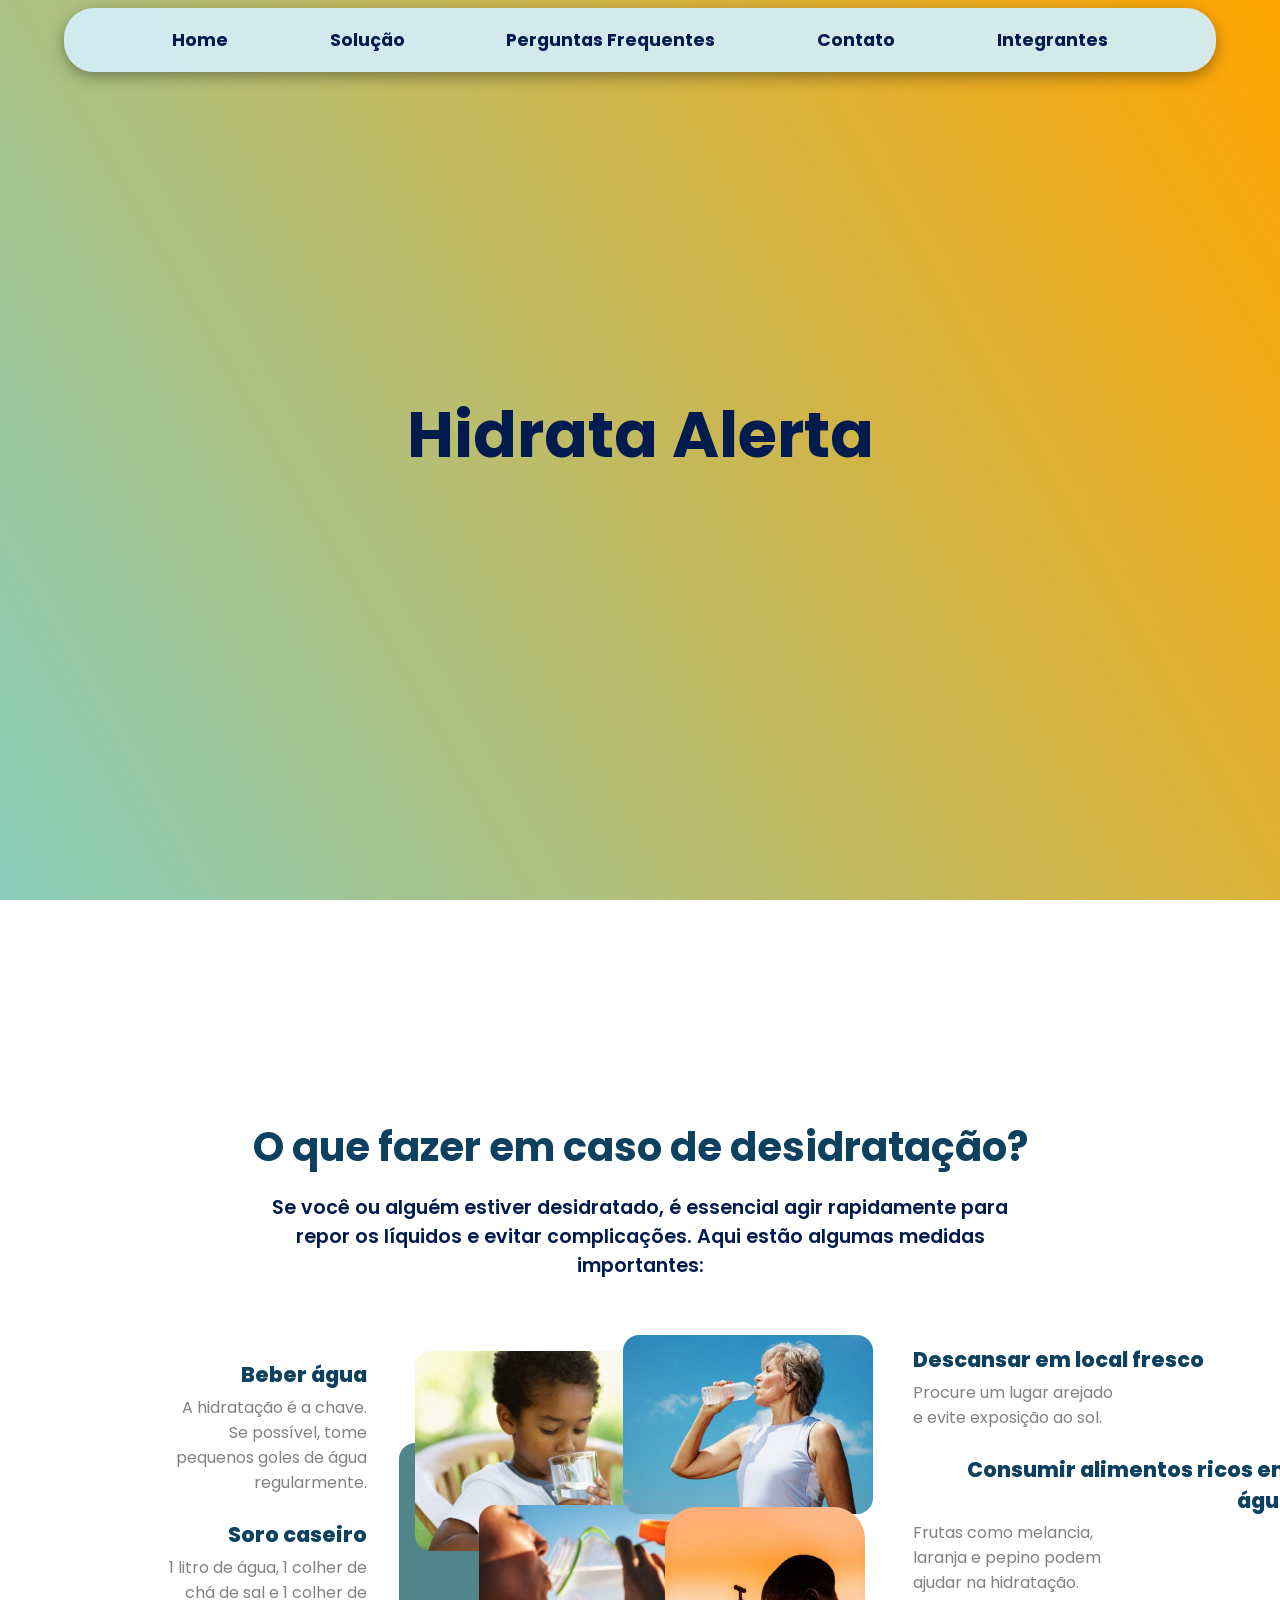
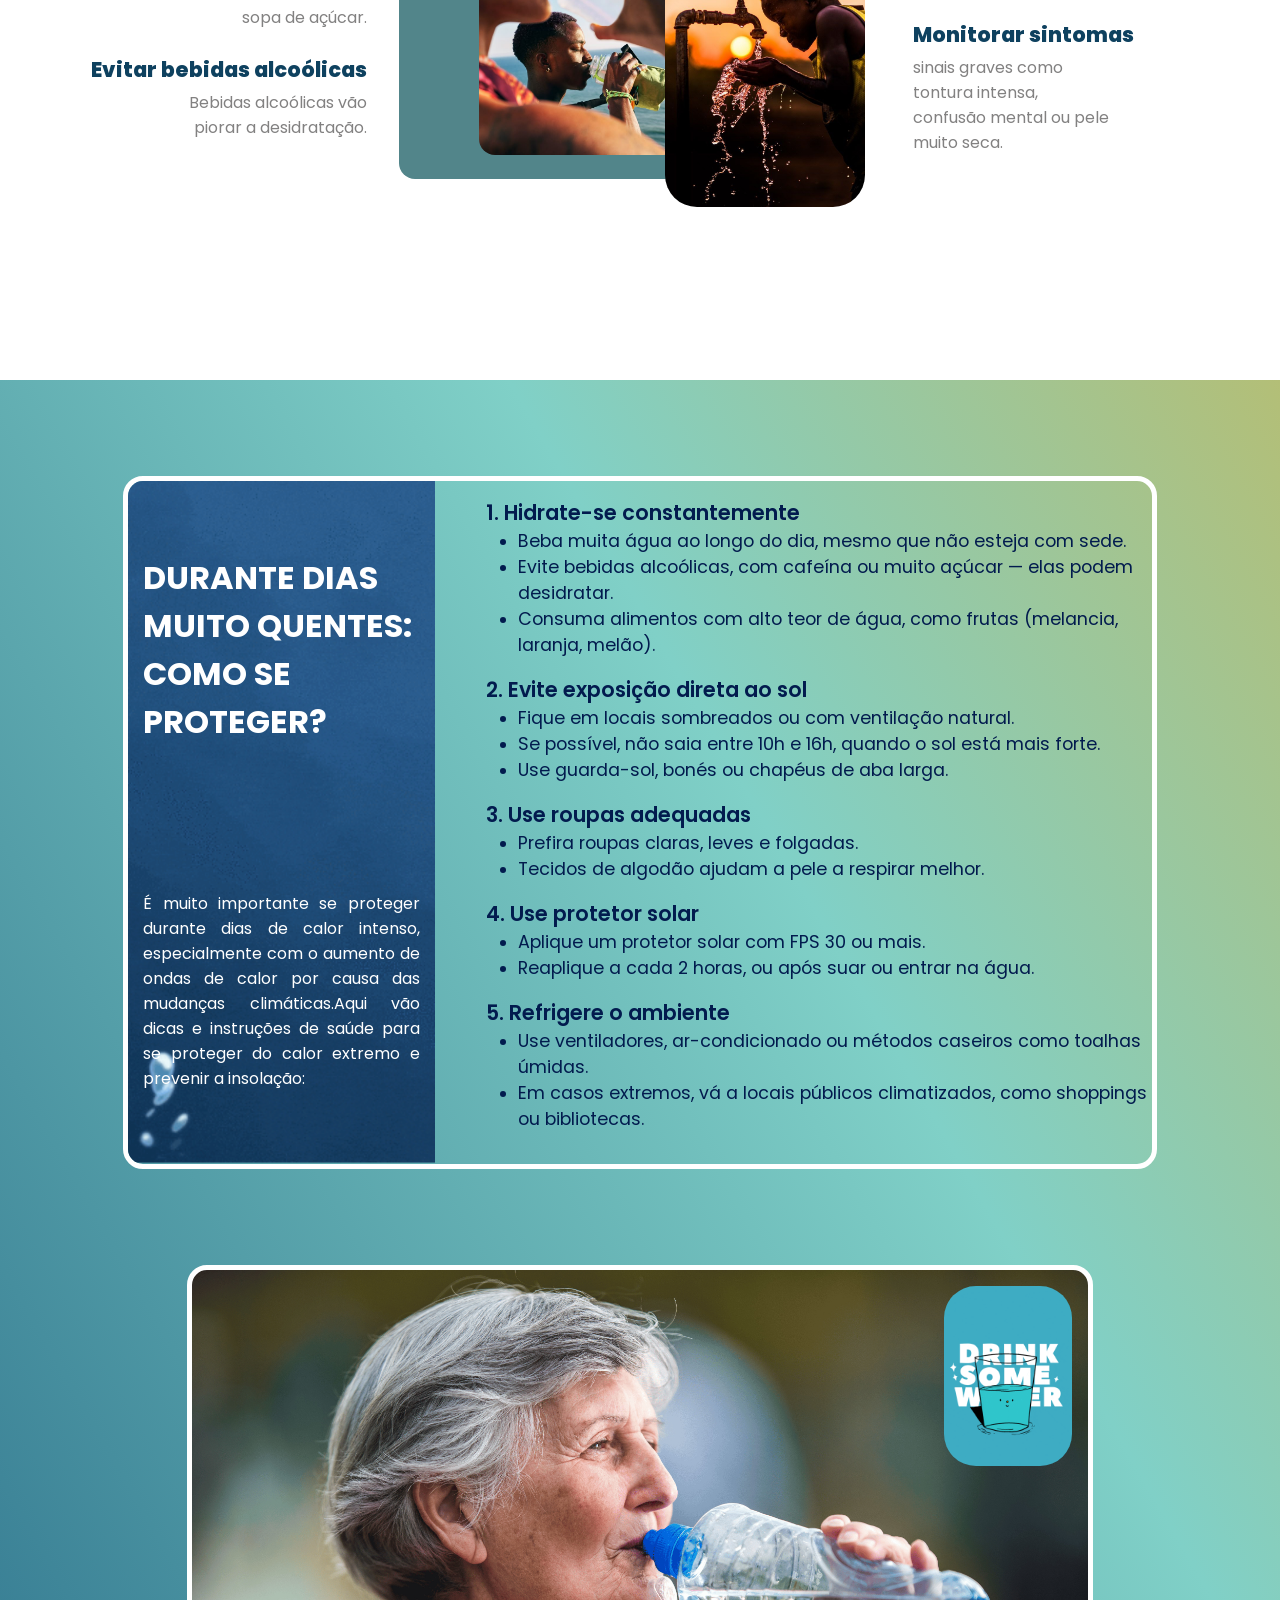
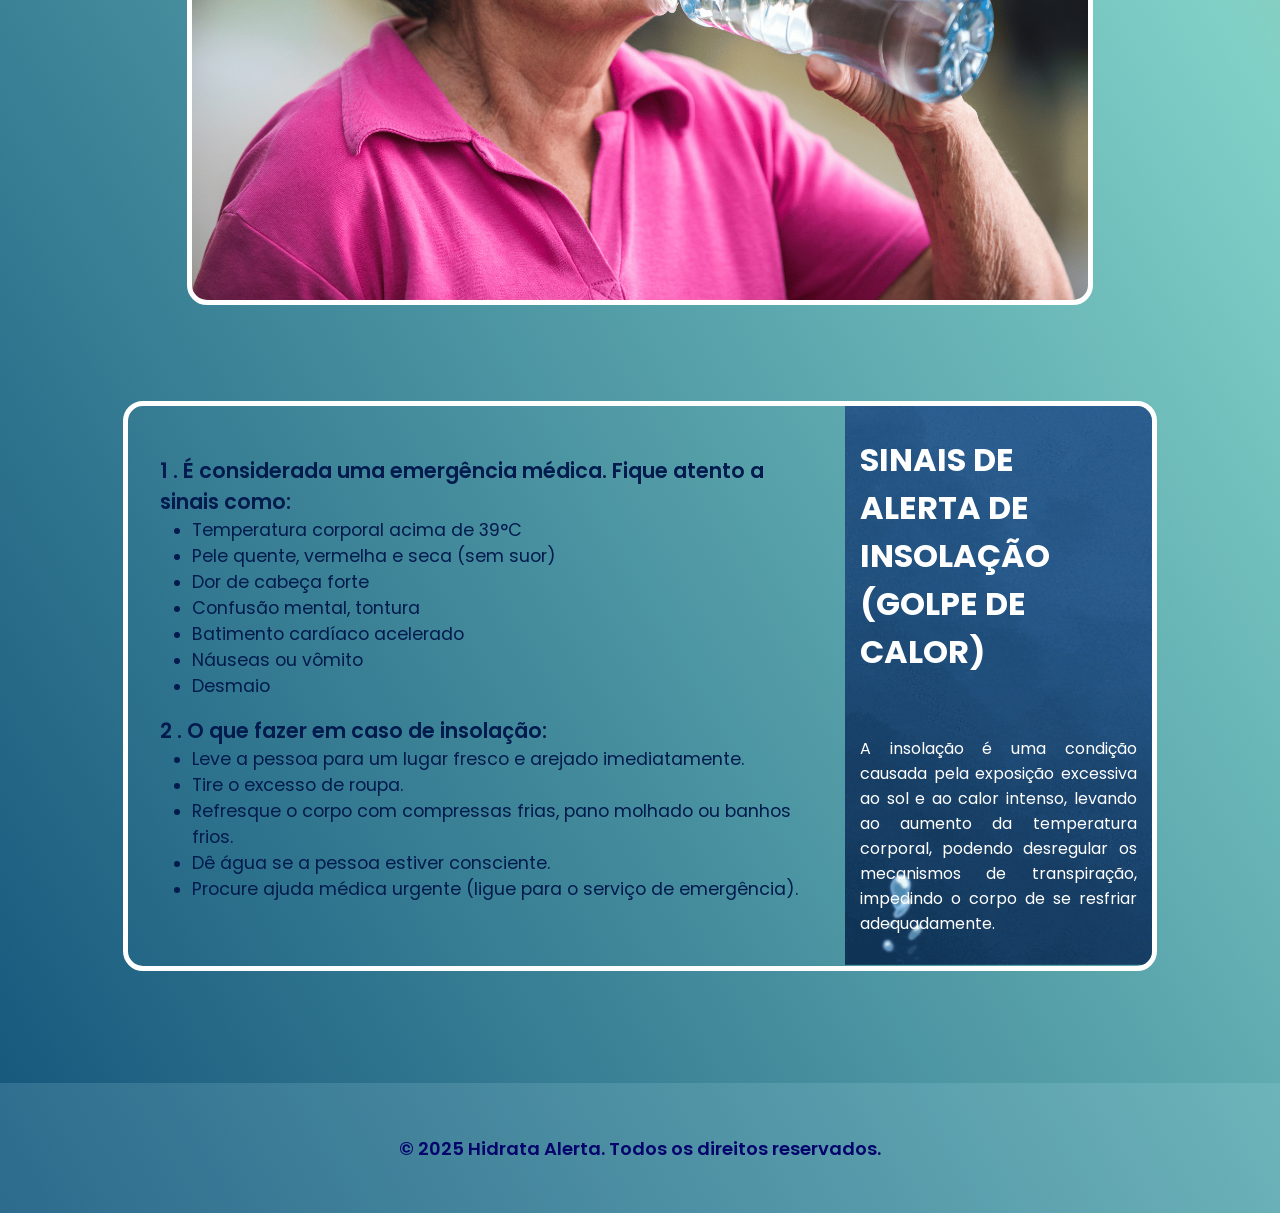
<file: index.html>
<!DOCTYPE html>
<html lang="pt-br">
<head>
    <meta charset="UTF-8">
    <meta name="viewport" content="width=device-width, initial-scale=1.0">
    <link rel="icon" href="./img/Header/water.png" type="./img/Header/water.png">
    <link rel="stylesheet" href="./style/global.css">
    <link rel="stylesheet" href="./style/nav.css">
    <link rel="stylesheet" href="./style/index.css">
    <link rel="stylesheet" href="./style/footer.css">
    <link href="https://fonts.googleapis.com/css2?family=Poppins:wght@300;400;500;600;700&display=swap" rel="stylesheet">

    <title>Hidrata Alerta - Home</title>
</head>
<body>
    <header id="mainHeader">
        <nav>
             <ul>
                <li><a href="#">Home</a></li>
                <li><a href="./pages/solucao.html">Solução</a></li>
                <li><a href="./pages/faq.html">Perguntas Frequentes</a></li>
                <li><a href="./pages/contato.html">Contato</a></li>
                <li><a href="./pages/integrantes.html">Integrantes</a></li>
            </ul>
        </nav>
    </header>

    <main>
        <div class="banner">
            <h1>Hidrata Alerta </h1>
        </div>

        <section id="section01">
            <h3>O que fazer em caso de desidratação?</h3>
            <p id="text01_sec03">
              Se você ou alguém estiver desidratado, é essencial agir rapidamente para repor os 
              líquidos e evitar complicações. Aqui estão algumas medidas importantes:
           </p>
 
           <div id="container_info">
             <div id="container_left">
                 <div class="box box_left">
                     <p class="titulo">Beber água</p>
                     <p class="text">A hidratação é a chave. Se possível, tome pequenos goles de água regularmente.</p>
                 </div>
                 <div class="box box_left">
                     <p class="titulo">Soro caseiro</p>
                     <p class="text">1 litro de água, 1 colher de chá de sal e 1 colher de sopa de açúcar.</p>
                 </div>
                 <div class="box box_left">
                     <p class="titulo">Evitar bebidas alcoólicas</p>
                     <p class="text">Bebidas alcoólicas vão piorar a desidratação.</p>
                 </div>
              
             </div>
 
             <div id="container_middle">
                 <div id="back_container"></div>
                 <div id="dot_container"></div>
                 <img id="img03" src="./img/index/section01/agua01.jpg" alt="Foto de grupo de pessoas bebendo água">
                 <img id="img02" src="./img/index/section01/agua02.jpg" alt="Foto de senhora bebendo água">
                 <img id="img01" src="./img/index/section01/agua03.jpg" alt="Foto de garoto bebendo água">
                 <img id="img04" src="./img/index/section01/agua04.jpg" alt="Foto de garoto bebendo água">
             </div>
 
             <div id="container_right">
                 <div class="box box_right">
                     <p class="titulo">Descansar em local fresco</p>
                     <p class="text">Procure um lugar arejado e evite exposição ao sol.</p>
                 </div> 
                 <div class="box box_right">
                     <p class="titulo">Consumir alimentos ricos em água</p>
                     <p class="text">Frutas como melancia, laranja e pepino podem ajudar na hidratação.</p>
                 </div>
                  <div class="box box_right">
                     <p class="titulo">Monitorar sintomas</p>
                     <p class="text">sinais graves como tontura intensa, confusão mental ou pele muito seca.</p>
                 </div>
             </div>
           </div>
         </section>

        <section>  
            <div class="side_title_content">
                <h3>
                    DURANTE DIAS MUITO QUENTES: COMO SE PROTEGER?
                </h3>
                <p>
                    É muito importante se proteger durante dias de calor intenso, especialmente com o aumento de ondas de 
                    calor por causa das mudanças climáticas.Aqui vão dicas e instruções de saúde para se proteger do 
                    calor extremo e prevenir a insolação:
                </p>
            </div>
            <div class="side_content">
                <div class="inner_content">
                    <p class="sub_subtitle">1. Hidrate-se constantemente</p>
                    <ul>
                        <li><p>Beba muita água ao longo do dia, mesmo que não esteja com sede.</p></li>
                        <li><p>Evite bebidas alcoólicas, com cafeína ou muito açúcar — elas podem desidratar.</p></li>
                        <li><p> Consuma alimentos com alto teor de água, como frutas (melancia, laranja, melão).</p></li>
                    </ul>
                
                 </div>
             
                 <div class="inner_content">
                    <p class="sub_subtitle">2. Evite exposição direta ao sol</p>
                    <ul>
                        <li><p>Fique em locais sombreados ou com ventilação natural.</p></li>
                        <li><p>Se possível, não saia entre 10h e 16h, quando o sol está mais forte.</p></li>
                        <li><p>Use guarda-sol, bonés ou chapéus de aba larga.</p></li>
                    </ul>
                 </div>
             
                 <div class="inner_content">
                    <p class="sub_subtitle">3. Use roupas adequadas</p>
                    <ul>
                        <li><p>Prefira roupas claras, leves e folgadas.</p></li>
                        <li><p>Tecidos de algodão ajudam a pele a respirar melhor.</p></li>
                    </ul>
                 </div>
             
                 <div class="inner_content">
                    <p class="sub_subtitle">4. Use protetor solar</p>
                    <ul>
                        <li><p>Aplique um protetor solar com FPS 30 ou mais.</p></li>
                        <li><p>Reaplique a cada 2 horas, ou após suar ou entrar na água.</p></li>
                    </ul>
                 </div>
             
                 <div class="inner_content">
                    <p class="sub_subtitle">5. Refrigere o ambiente</p>
                    <ul>
                        <li><p>Use ventiladores, ar-condicionado ou métodos caseiros como toalhas úmidas.</p></li>
                        <li><p>Em casos extremos, vá a locais públicos climatizados, como shoppings ou bibliotecas.</p></li>
                    </ul>
                 </div>
            </div>
            
             
        </section>

        <section class="banner banner_img">
            <img id="animacao_agua" src="./img/agua-animacao/aguaanimacao.gif" alt="Um animação gif de copo de aguga sendo esvaziado">      
        </section>

        <section class="flex-inverted">
            <div class="side_title_content ">
                <h3>SINAIS DE ALERTA DE INSOLAÇÃO (GOLPE DE CALOR)</h3>

                <p>
                A insolação é uma condição causada pela exposição excessiva ao sol e ao calor intenso, 
                levando ao aumento da temperatura corporal, podendo desregular os mecanismos de transpiração,
                 impedindo o corpo de se resfriar adequadamente. 
                </p>

            </div>
           
            <div class="side_content margin_itens_right">
                 <div class="inner_content">
                     <p class="sub_subtitle"> 1 . É considerada uma emergência médica. Fique atento a sinais como:</p>
                      <ul>
                          <li><p>Temperatura corporal acima de 39°C</p></li>
                          <li><p>Pele quente, vermelha e seca (sem suor)</p></li>
                          <li><p>Dor de cabeça forte</p></li>
                          <li><p>Confusão mental, tontura</p></li>
                          <li><p>Batimento cardíaco acelerado</p></li>
                          <li><p>Náuseas ou vômito</p></li>
                          <li><p>Desmaio</p></li>
                      </ul>
                  </div>
              
                  <div class="inner_content">
                      <p class="sub_subtitle">2 . O que fazer em caso de insolação:</p>
                      <ul>
                          <li><p> Leve a pessoa para um lugar fresco e arejado imediatamente.</p></li>
                          <li><p> Tire o excesso de roupa.</p></li>
                          <li><p> Refresque o corpo com compressas frias, pano molhado ou banhos frios.</p></li>
                          <li><p> Dê água se a pessoa estiver consciente.</p></li>
                          <li><p> Procure ajuda médica urgente (ligue para o serviço de emergência).</p></li>
                      </ul>
                  </div>
            </div>
          
            
        </section>
       
    </main>

    <footer>
        <p>&copy; 2025 Hidrata Alerta. Todos os direitos reservados.</p>
    </footer>

    <script src="./script/nav.js"></script>
</body>
</html>
</file>
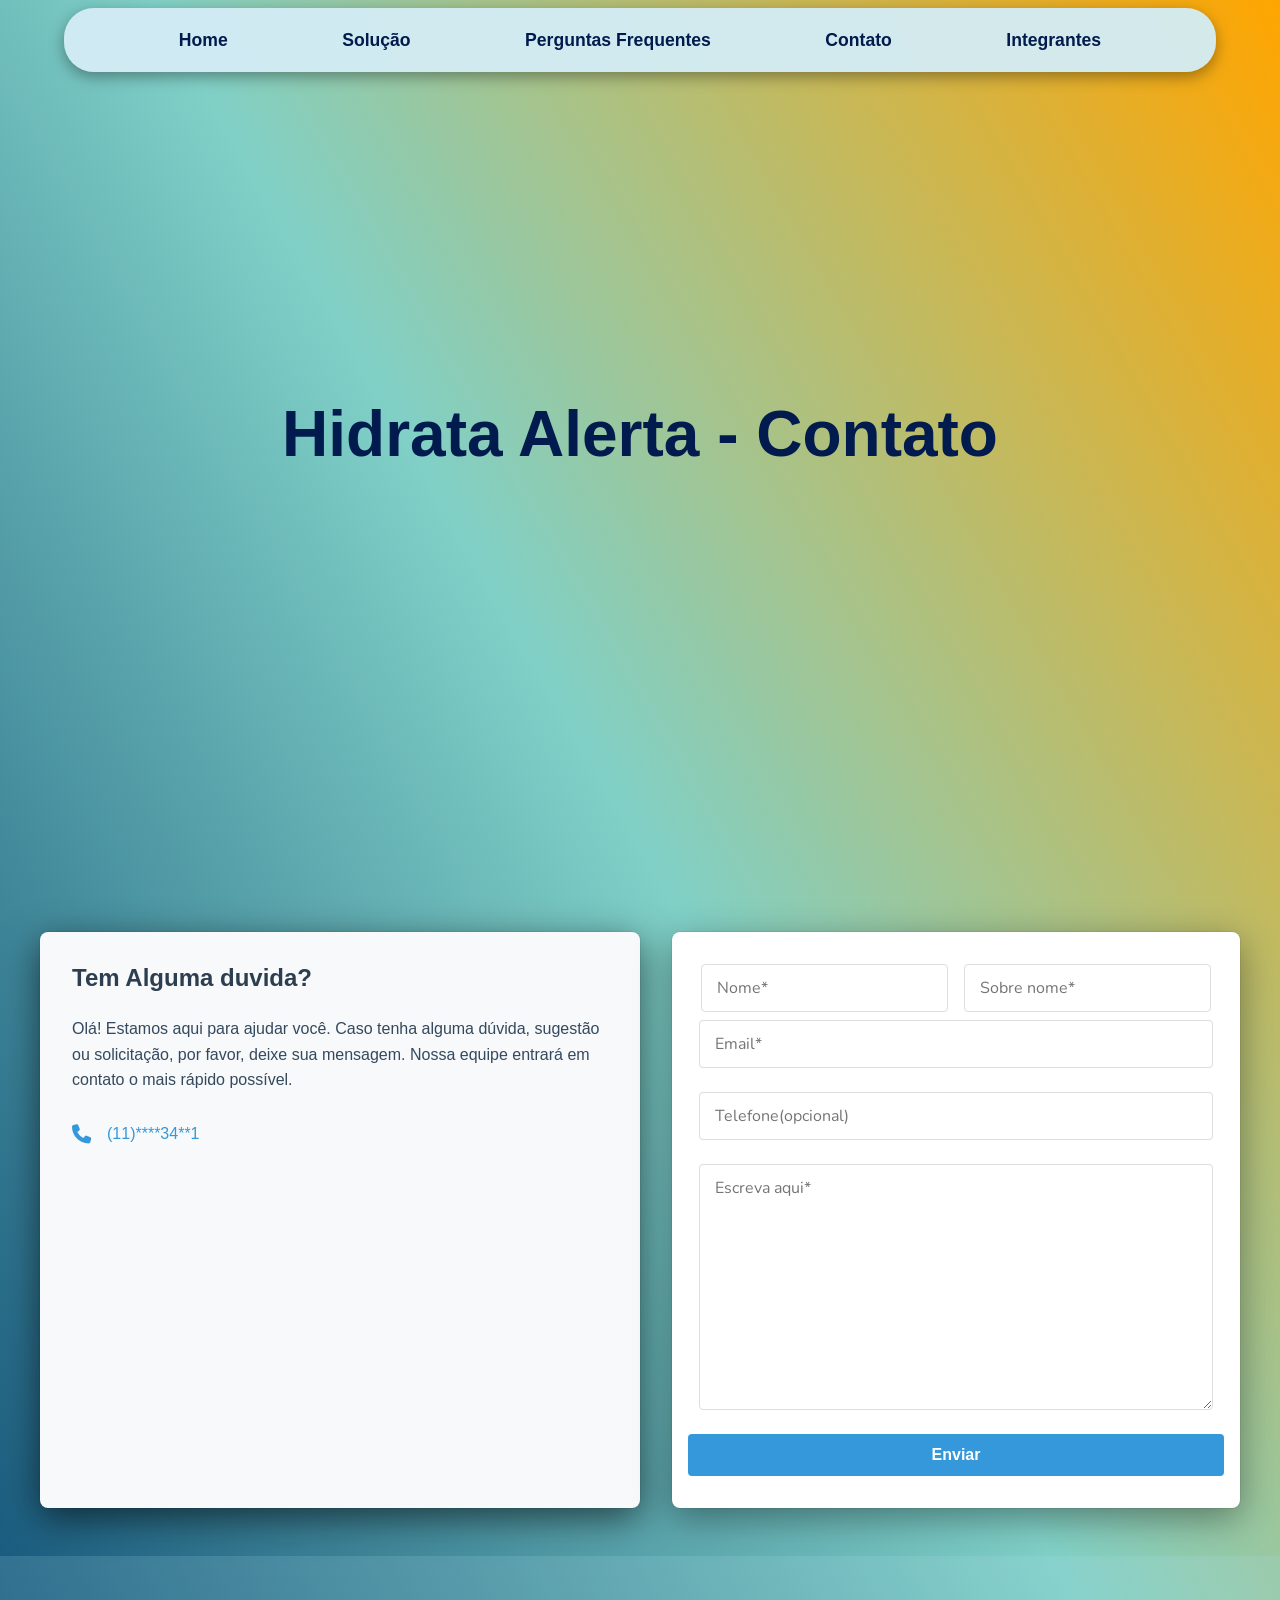
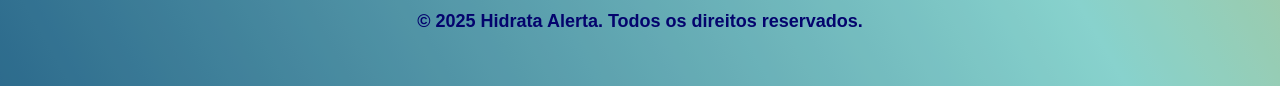
<file: pages/contato.html>
<!DOCTYPE html>
<html lang="pt-br">
<head>
    <meta charset="UTF-8">
    <meta name="viewport" content="width=device-width, initial-scale=1.0">
    <link rel="icon" href="../img/Header/water.png" type="./img/Header/water.png">
    <link rel="stylesheet" href="../style/global.css">
    <link rel="stylesheet" href="../style/nav.css">
    <link rel="stylesheet" href="../style/footer.css">
    <link rel="stylesheet" href="../style/contato.css">
    <link href="https://fonts.googleapis.com/css2?family=Nunito:wght@400;700&display=swap" rel="stylesheet">
    <link rel="stylesheet" href="https://cdnjs.cloudflare.com/ajax/libs/font-awesome/6.5.1/css/all.min.css">
    <title>Hidrata Alerta - Contato</title>
</head>
<body>
    <header id="mainHeader">
        <nav>
             <ul>
                <li><a href="../index.html">Home</a></li>
                <li><a href="../pages/solucao.html">Solução</a></li>
                <li><a href="../pages/faq.html">Perguntas Frequentes</a></li>
                <li><a href="#">Contato</a></li>
                <li><a href="../pages/integrantes.html">Integrantes</a></li>
            </ul>
        </nav>
    </header>

    <main>
        <div class="banner">
            <h1>Hidrata Alerta - Contato </h1>
        </div>

        <div id="main-container">
            <div id="left-container">
                    <h3>Tem Alguma duvida?</h3>
                    <p class="p-text-01">Olá!
                        Estamos aqui para ajudar você. Caso tenha alguma dúvida, sugestão ou solicitação, por favor, deixe  
                        sua mensagem. Nossa equipe entrará em contato o mais rápido possível.
                    </p>

                    <div class="tel">
                        <i class="fa-solid fa-phone"></i>
                        <p>(11)****34**1</p>
                    </div>
            </div>


            <form id="right-container">
                <div id="double-container">
                    <input id="primeiro_nome"type="text" placeholder="Nome*">
                    <input id="sobre_nome"type="text" placeholder="Sobre nome*">
                </div>

                <input type="text" name="emai" id="email_id" placeholder="Email*">

                <input type="text" name="tel" id="tel_id"  placeholder="Telefone(opcional)">

                <textarea id="myTextarea" name="text_area" id="text_area_id" rows="10" maxlength="1000" placeholder="Escreva aqui*"></textarea>

               <button id="btn-enviar" aria-label="Butão de enviode contato">Enviar</button>

            </form>

        </div>
    </main>

    <footer>
        <p>&copy; 2025 Hidrata Alerta. Todos os direitos reservados.</p>
    </footer>

    <script src="../script/nav.js"></script>
    <script src="../script/contato.js"></script>
</body>
</html>
</file>
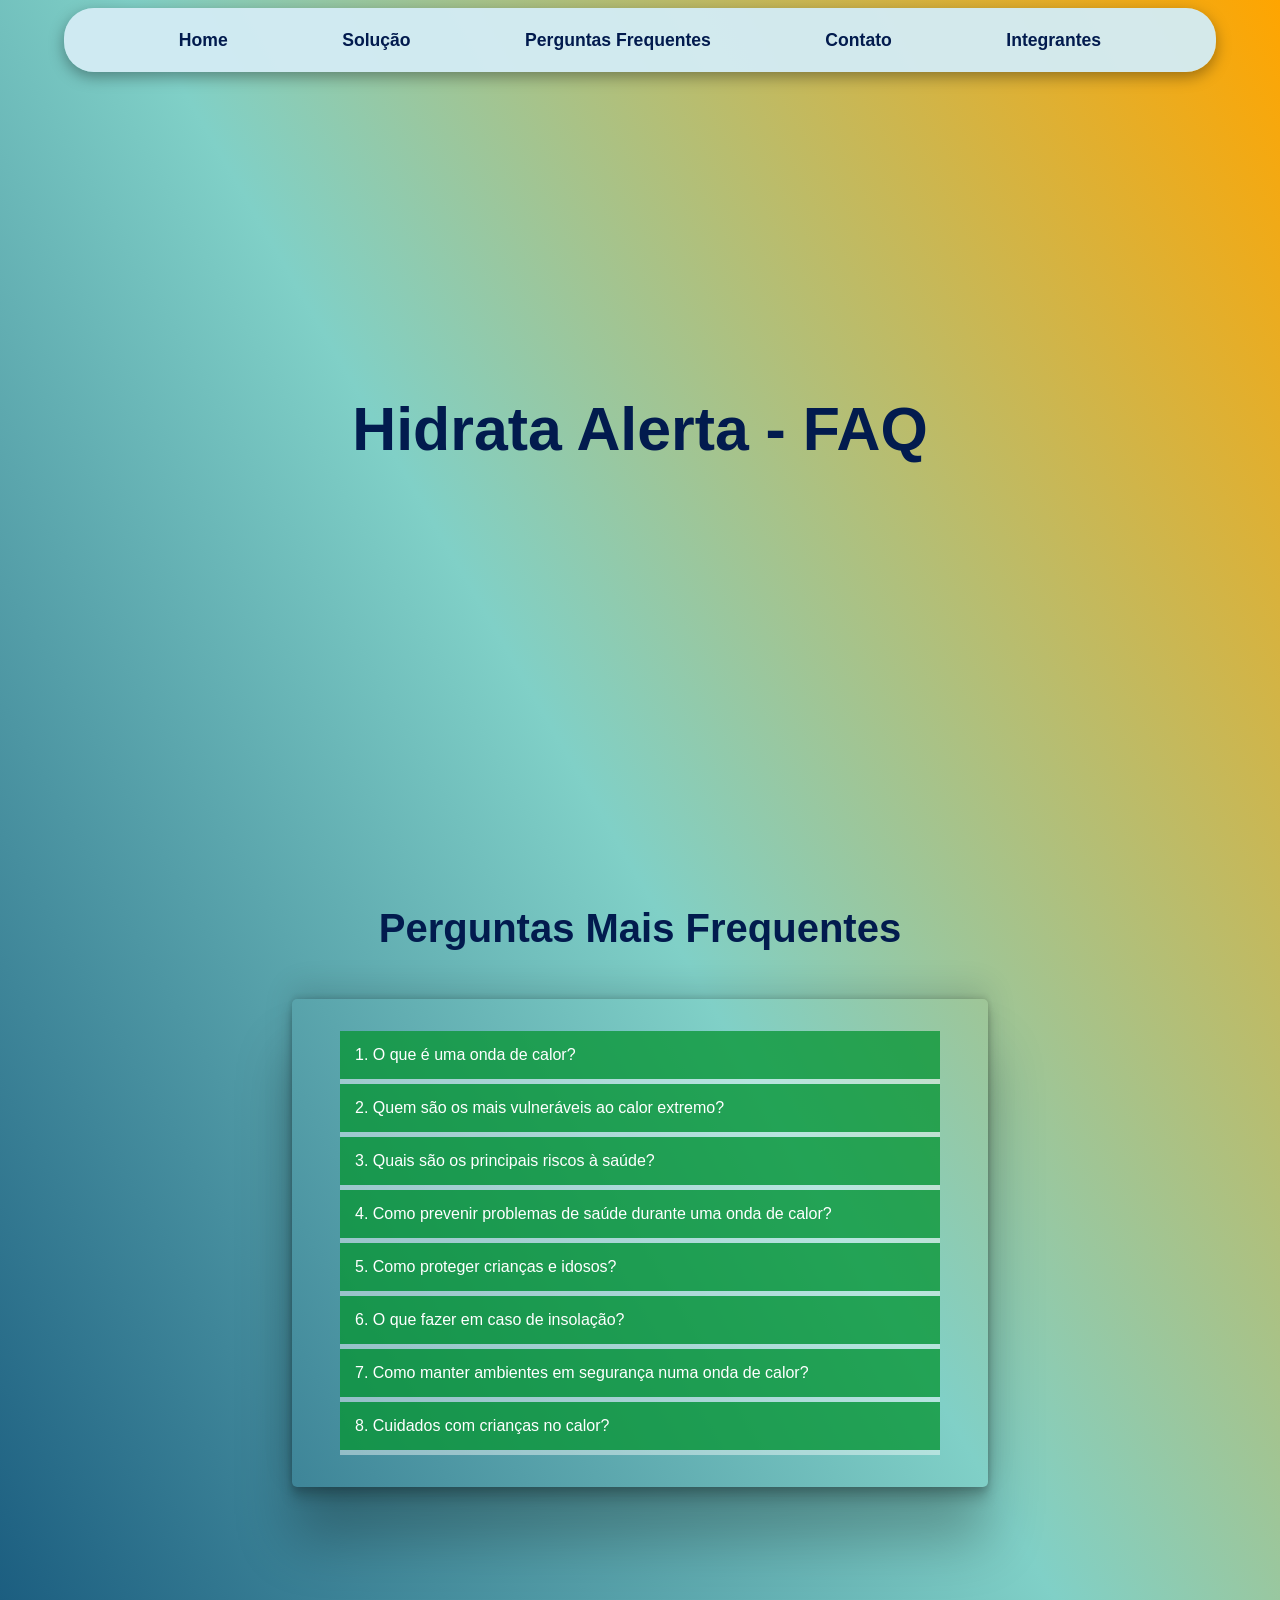
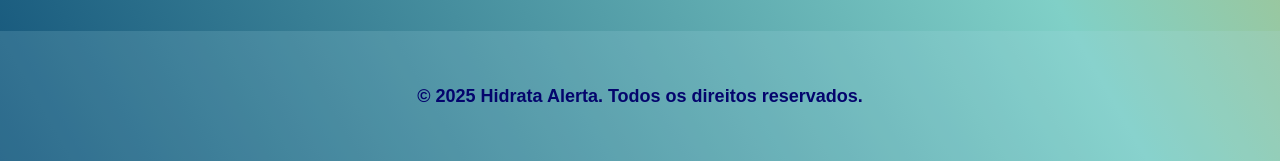
<file: pages/faq.html>
<!DOCTYPE html>
<html lang="pt-br">
<head>
<meta charset="UTF-8">
    <meta name="viewport" content="width=device-width, initial-scale=1.0">
    <link rel="icon" href="../img/Header/water.png" type="./img/Header/water.png">
    <link rel="stylesheet" href="../style/global.css">
    <link rel="stylesheet" href="../style/nav.css">
    <link rel="stylesheet" href="../style/footer.css">
    <link rel="stylesheet" href="../style/faq.css">
    <link href="https://fonts.googleapis.com/css2?family=Nunito:wght@400;700&display=swap" rel="stylesheet">
    <link rel="stylesheet" href="https://cdnjs.cloudflare.com/ajax/libs/font-awesome/6.5.1/css/all.min.css">
    <title>Hidrata Alerta - FAQ</title>

</head>
<body>
    <header id="mainHeader">
        <nav>
             <ul>
                <li><a href="../index.html">Home</a></li>
                <li><a href="../pages/solucao.html">Solução</a></li>
                <li><a href="#">Perguntas Frequentes</a></li>
                <li><a href="../pages/contato.html">Contato</a></li>
                <li><a href="../pages/integrantes.html">Integrantes</a></li>
            </ul>
        </nav>
    </header>

    <main>
        <div class="banner">
            <h1>Hidrata Alerta - FAQ </h1>
        </div>

        <div id="container">
            <h3>Perguntas Mais Frequentes</h3>

            <div class="accordion">
                <div class="accordion-item">
                    <button class="accordion-header" aria-label="Abrir resposta: O que é uma onda de calor?">1. ⁠O que é uma onda de calor?</button>
                    <div class="accordion-body">
                        <p>Uma onda de calor ocorre quando a temperatura fica acima do normal por vários dias consecutivos
                        </p>
                    </div>
                </div>

                <div class="accordion-item">
                    <button class="accordion-header"  aria-label="Abrir resposta: Quem são os mais vulneráveis ao calor extremo?">2. Quem são os mais vulneráveis ao calor extremo?</button>
                    <div class="accordion-body">
                        <p>Bebês, crianças pequenas, idosos, mulheres grávidas e pessoas com doenças crônicas</p>
                    </div>
                </div>

                <div class="accordion-item">
                    <button class="accordion-header" aria-label="Abrir resposta: Quais são os principais riscos à saúde?">3. Quais são os principais riscos à saúde?</button>
                    <div class="accordion-body">
                        <p>Na parte criar conta preencha suas informações e siga o passo a passo...</p>
                    </div>
                </div>

                <div class="accordion-item">
                    <button class="accordion-header" aria-label="Abrir resposta:⁠ Como prevenir problemas de saúde durante uma onda de calor?">4.⁠ Como prevenir problemas de saúde durante uma onda de calor?</button>
                    <div class="accordion-body">
                        <p>Hidrate-se,e evite exposição ao sol, Use roupas leves e  cuide da alimentação.</p>
                    </div>
                </div>

                <div class="accordion-item">
                    <button class="accordion-header" aria-label="Abrir resposta:⁠  ⁠Como proteger crianças e idosos?">5.  ⁠Como proteger crianças e idosos?</button>
                    <div class="accordion-body">
                        <p>⁠Ofereça água frequentemente, pois eles podem não perceber a sede.</p>
                    </div>
                </div>

                <div class="accordion-item">
                    <button class="accordion-header" aria-label="Abrir resposta:⁠ ⁠O que fazer em caso de insolação?">6. ⁠O que fazer em caso de insolação?</button>
                    <div class="accordion-body">
                        <p>leve a pessoa para um local fresco, ofereça líquidos e procure atendimento médico imediatamente.</p>
                    </div>
                </div>

                <div class="accordion-item">
                    <button class="accordion-header" aria-label="Abrir resposta:⁠ Como manter ambientes em segurança numa onda de calor?">7. Como manter ambientes em segurança numa onda de calor?</button>
                    <div class="accordion-body">
                        <p>⁠Feche cortinas e janelas durante os períodos mais quentes do dia para manter a casa fresca. Abra as janelas à noite para melhorar a ventilação.</p>
                    </div>
                </div>

                <div class="accordion-item">
                    <button class="accordion-header" aria-label="Abrir resposta:⁠  Cuidados com crianças no calor?">8. Cuidados com crianças no calor?</button>
                    <div class="accordion-body">
                        <p> ⁠Ofereça água frequentemente, pois eles podem não perceber a sede e ⁠evite atividades físicas intensas ao ar livre durante os horários mais quentes.</p>
                    </div>
                </div>
            </div>
        </div>
     
    </main>


    <footer>
        <p>&copy; 2025 Hidrata Alerta. Todos os direitos reservados.</p>
    </footer>
    <script src="../script/faq.js"></script>
    <script src="../script/nav.js"></script>
</body>
</html>
</file>
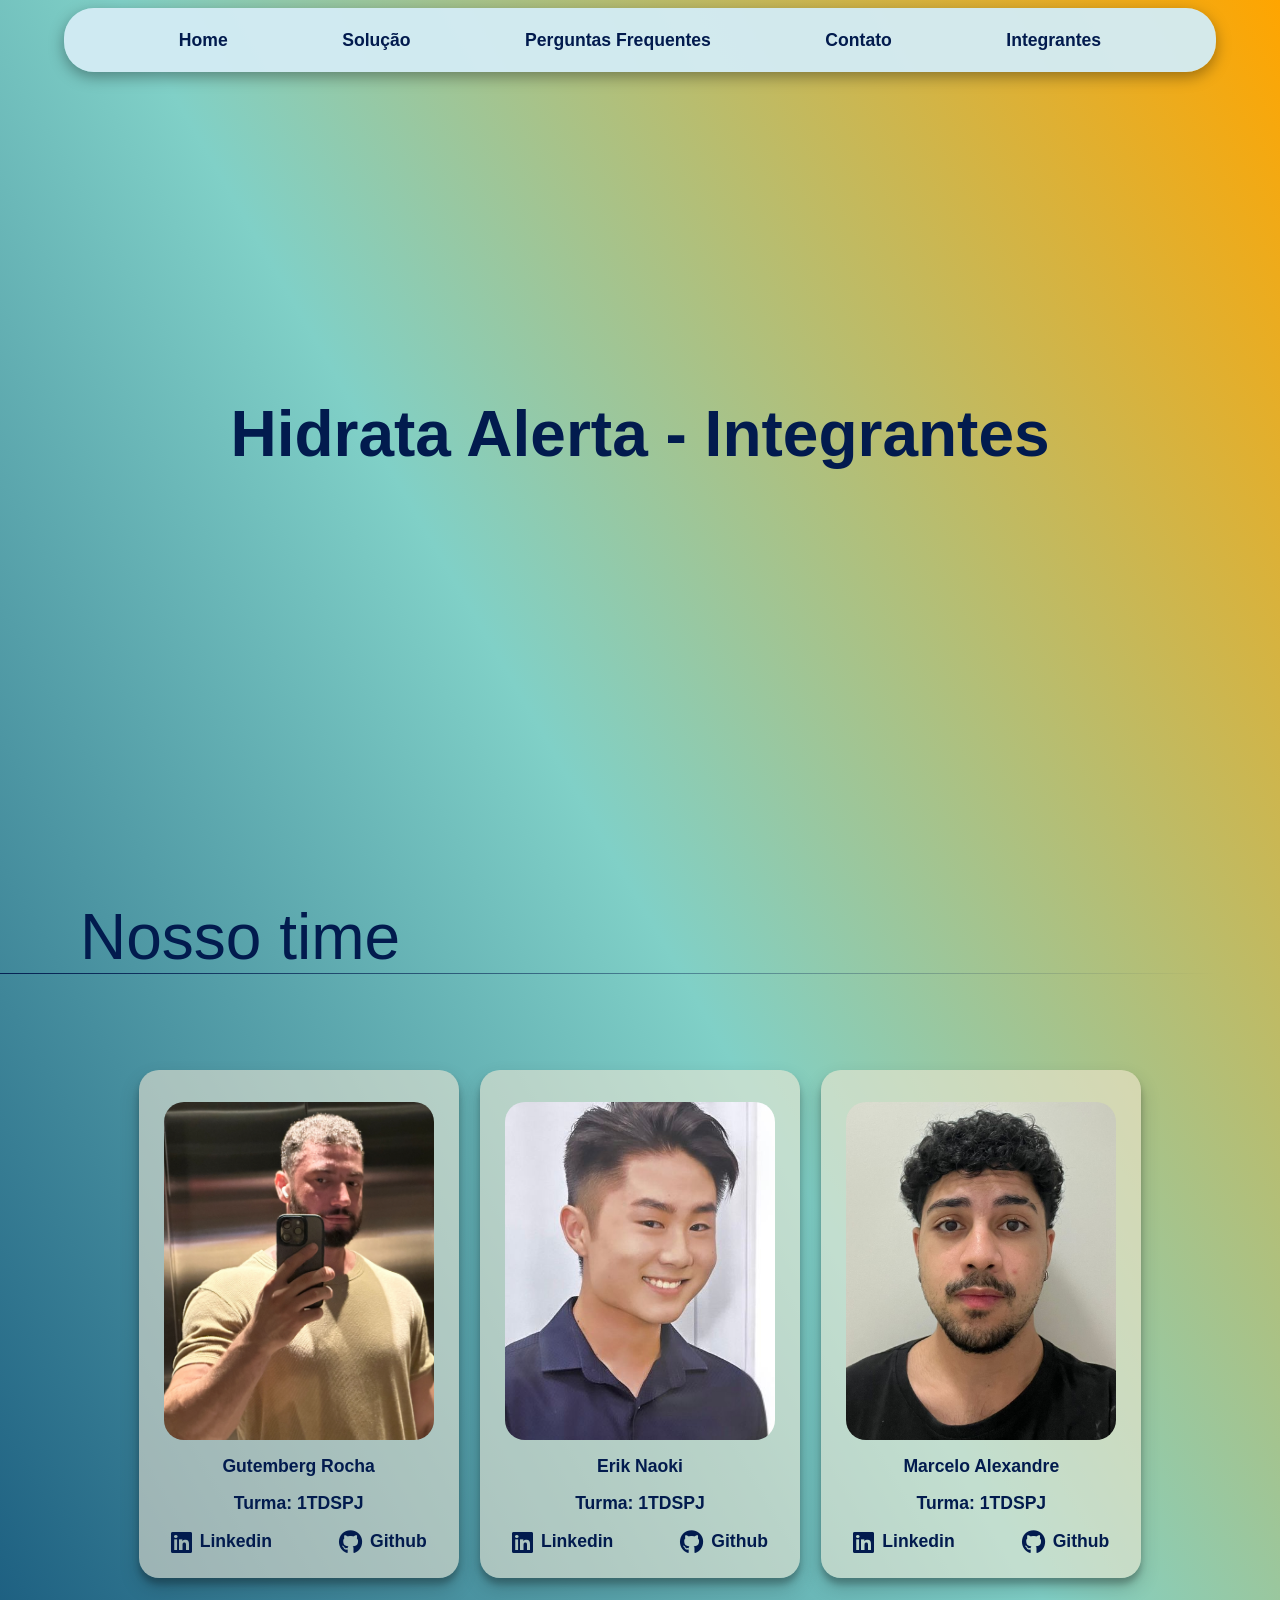
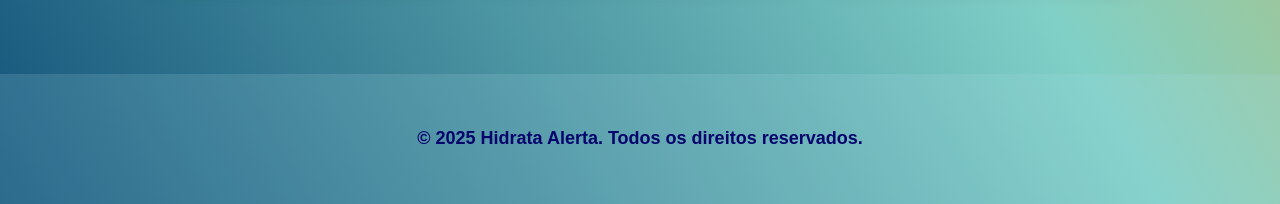
<file: pages/integrantes.html>
<!DOCTYPE html>
<html lang="pt-br">
<head>
<meta charset="UTF-8">
    <meta name="viewport" content="width=device-width, initial-scale=1.0">
    <link rel="icon" href="../img/Header/water.png" type="./img/Header/water.png">
    <link rel="stylesheet" href="../style/global.css">
    <link rel="stylesheet" href="../style/nav.css">
    <link rel="stylesheet" href="../style/footer.css">
    <link rel="stylesheet" href="../style/integrantes.css">
    <link href="https://fonts.googleapis.com/css2?family=Nunito:wght@400;700&display=swap" rel="stylesheet">
    <link rel="stylesheet" href="https://cdnjs.cloudflare.com/ajax/libs/font-awesome/6.5.1/css/all.min.css">
    <title>Hidrata Alerta - Integrantes</title>

</head>
<body>
    <!-- Header -->
    <header id="mainHeader">
        <nav>
             <ul>
                <li><a href="../index.html">Home</a></li>
                <li><a href="../pages/solucao.html">Solução</a></li>
                <li><a href="../pages/faq.html">Perguntas Frequentes</a></li>
                <li><a href="../pages/contato.html">Contato</a></li>
                <li><a href="#">Integrantes</a></li>
            </ul>
        </nav>
    </header>

    <main>
        <div class="banner">
            <h1>Hidrata Alerta - Integrantes</h1>
        </div>

        <section id="main_container">
            <h3>Nosso time</h3>

           <div id="team_box">
            
                <div class="box">
                    <img src="../img/integrantes/team01.jpg" alt="Foto do integrante Gutemberg">

                    <p class="nome">Gutemberg Rocha</p>
                    <p class="nome">Turma: 1TDSPJ</p>

                    <div class="conatainer_social">
                        <div class="social_media">
                            <i class="fab fa-linkedin"></i>
                            <a href="https://www.linkedin.com/in/gutemberg-rocha-28757361/" target="_blank">Linkedin</a>
                        </div>
    
                        <div class="social_media">
                            <i class="fab fa-github"></i></i>
                            <a href="https://github.com/Gutemberg149" target="_blank">Github</a>
                        </div>
                    </div>
                   
                </div>

                <div class="box">
                    <img src="../img/integrantes/team02.jpeg" alt="Foto do integrante Erik">

                    <p class="nome">Erik Naoki</p>
                    <p class="nome">Turma: 1TDSPJ</p>

                    <div class="conatainer_social">
                        <div class="social_media">
                            <i class="fab fa-linkedin"></i>
                            <a href="http://linkedin.com/inerikmiyasato-4b9062367" target="_blank">Linkedin</a>
                        </div>
    
                        <div class="social_media">
                            <i class="fab fa-github"></i></i>
                            <a href="https://github.com/erikmiyasato" target="_blank">Github</a>
                        </div>
                    </div>

                  
                </div>

                <div class="box">
                    <img src="../img/integrantes/team03.jpg" alt="Foto do integrante Alexandre">

                    <p class="nome">Marcelo Alexandre</p>
                    <p class="nome">Turma: 1TDSPJ</p>

                    <div class="conatainer_social">
                        <div class="social_media">
                            <i class="fab fa-linkedin"></i>
                            <a href="https://www.linkedin.com/in/celoselado/" target="_blank">Linkedin</a>
                        </div>
    
                        <div class="social_media">
                            <i class="fab fa-github"></i></i>
                            <a href="https://github.com/celoselado" target="_blank">Github</a>
                        </div>
                    </div>

                  
                </div>
           </div>
        </div>

     
    </main>


    <footer>
        <p>&copy; 2025 Hidrata Alerta. Todos os direitos reservados.</p>
    </footer>
    <script src="../script/nav.js"></script>
</body>
</html>
</file>
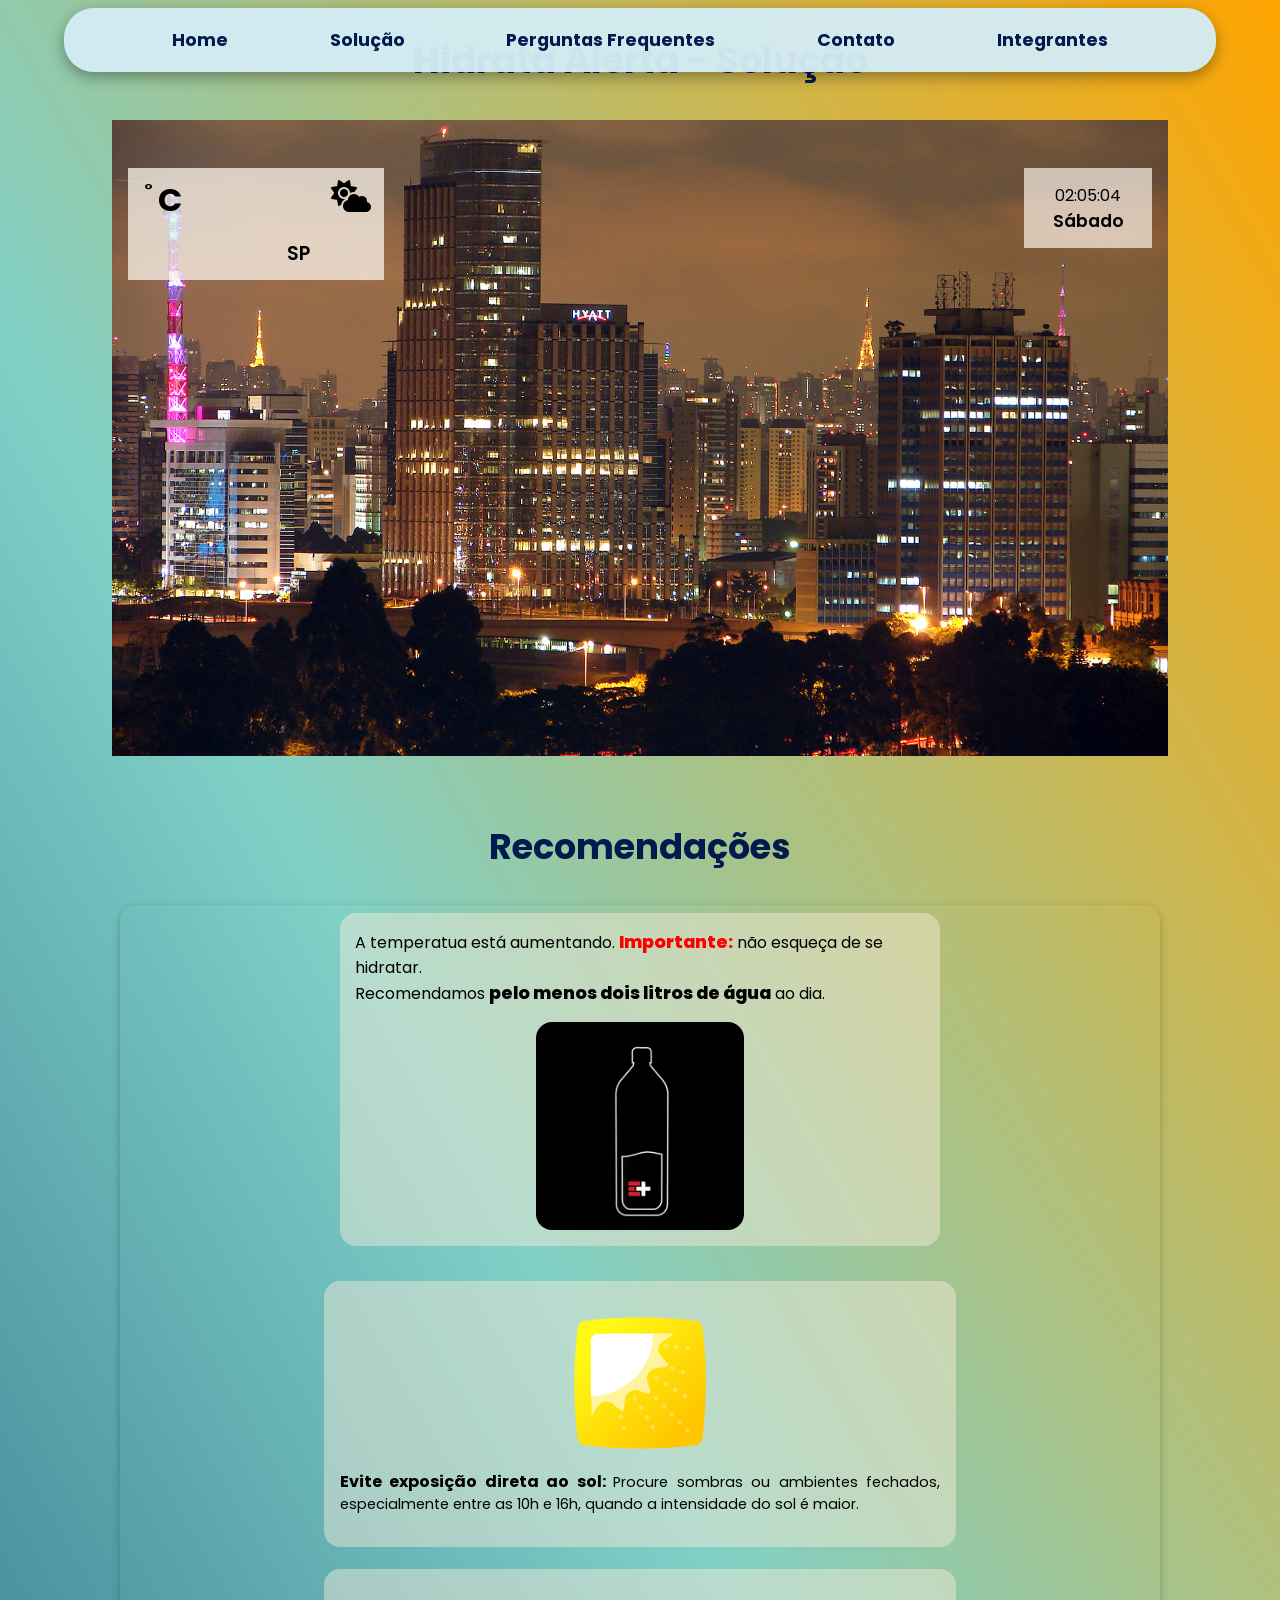
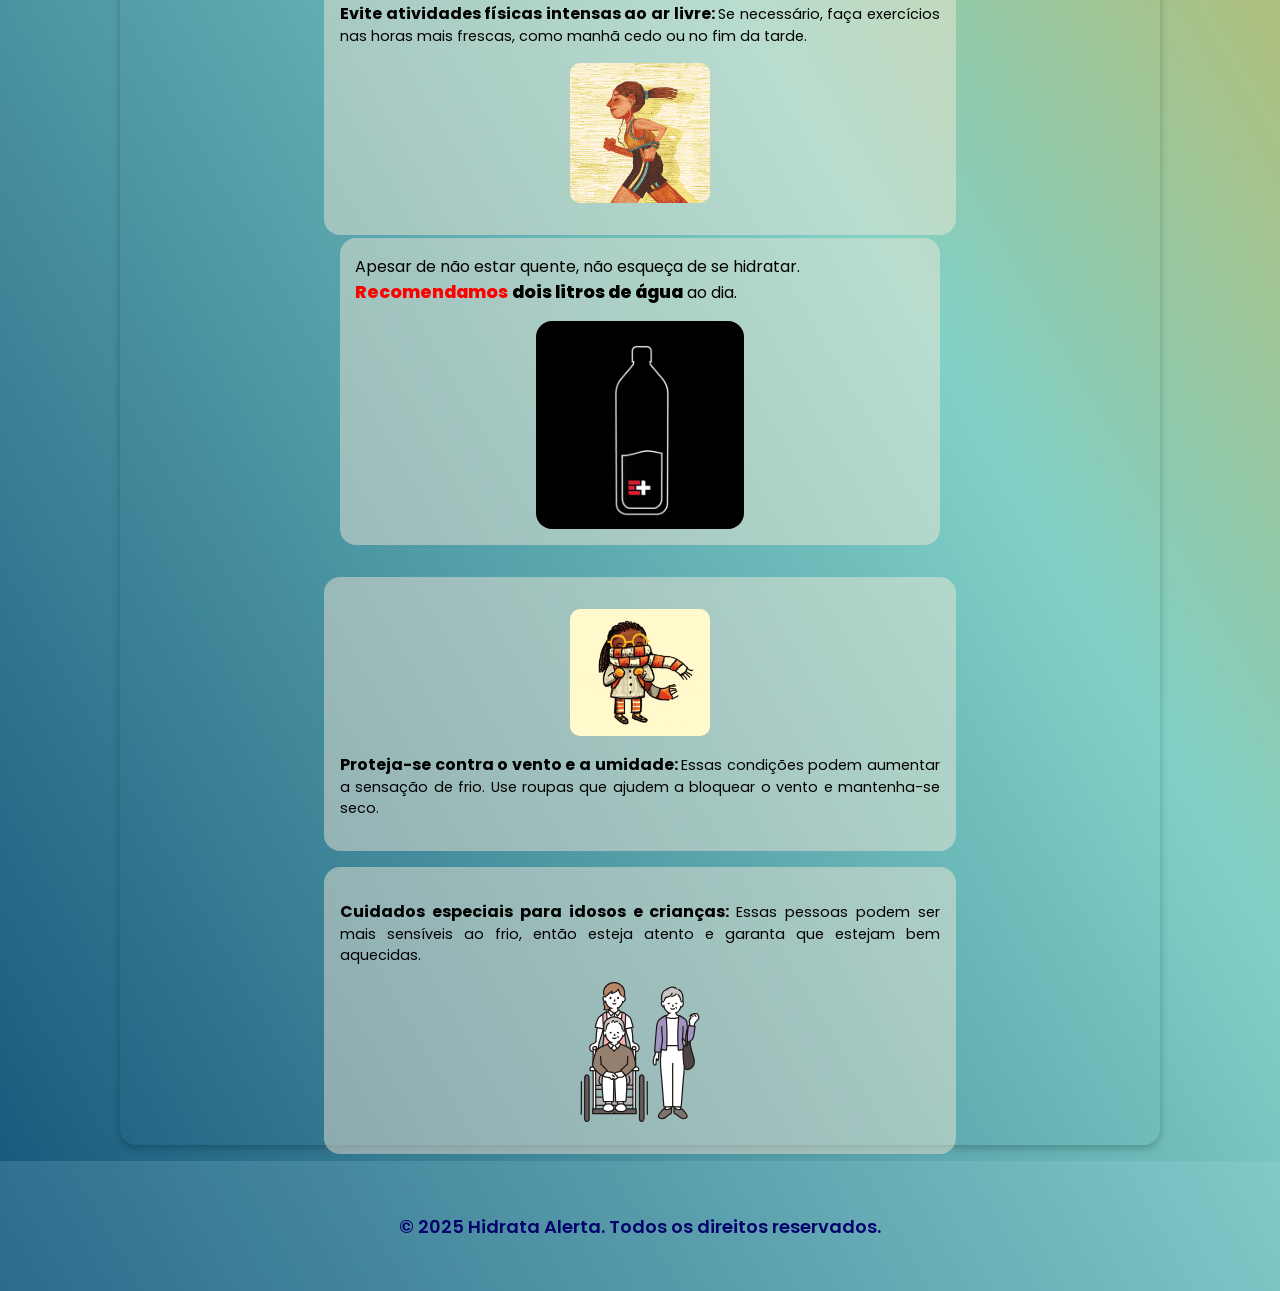
<file: pages/solucao.html>
<!DOCTYPE html>
<html lang="pt-br">
<head>
    <meta charset="UTF-8">
    <meta name="viewport" content="width=device-width, initial-scale=1.0">
    <link rel="icon" href="../img/Header/water.png" type="./img/Header/water.png">
    <link rel="stylesheet" href="../style/global.css">
    <link rel="stylesheet" href="../style/nav.css">
    <link rel="stylesheet" href="../style/footer.css">
    <link rel="stylesheet" href="../style/solucao.css">
    <link href="https://fonts.googleapis.com/css2?family=Poppins:wght@300;400;500;600;700&display=swap" rel="stylesheet">
    <link rel="stylesheet" href="https://cdnjs.cloudflare.com/ajax/libs/font-awesome/6.5.2/css/all.min.css" />
    <title>Hidrata Alerta - Solução</title>
</head>
<body>
    <header id="mainHeader">
        <nav>
             <ul>
                <li><a href="../index.html">Home</a></li>
                <li><a href="#">Solução</a></li>
                <li><a href="../pages/faq.html">Perguntas Frequentes</a></li>
                <li><a href="../pages/contato.html">Contato</a></li>
                <li><a href="../pages/integrantes.html">Integrantes</a></li>
            </ul>
        </nav>
    </header>

    <main>
      <h1>Hidrata Alerta - Solução</h1>

        <section id="sec01">
            <div id="weather_container">
                <div id="temp_box">
                    <div id="temp_value">
                        <p class="temp_numb"></p>
                        <div class="temp-unit"><p class="unit_dot">°</p><span id="celcius">C</span></div>
                    </div>
                    
                
                    <i id="weather-icon" class="fas fa-cloud-sun"></i> 
                </div>

                <div id="city_box">
                    <p class="City"></p>
                    <p class="state">SP</p>

                </div>
            
            </div>
        
               <div id="time_container">
                   <div id="relogio"></div>
                   <div id="dia_semana">Quarta</div>
              </div>

        </section>

        <h2 id="recomendacao">Recomendações</h2>

        <section id="sec02">
            <div class="mensagem mensagem_texto_01">
                <div class="div_01">
                    <div class="mensagem_texto ">
                        <p> A temperatua está aumentando. <span class="span_red">Importante:</span> 
                           não esqueça de se hidratar. </p>
                          <p>Recomendamos <span class="span_strong">
                               pelo menos dois litros de água</span> ao dia.
                           </p> 
                       </div>
                       <img src="../img/solucao/garrafa-agua.gif" alt="Um gif de garrafa de agua sendo esvaziada.">
                </div>

                <div class="div_02">
                    <div class="div_02_box">
                        <img src="../img/solucao/sun.svg" alt="Uma imagem de sol.">
                        
                        <p class="text_div_02"><span class="stron_span">Evite exposição direta ao sol: </span>Procure sombras ou ambientes fechados, especialmente entre as 10h e 16h,
                             quando a intensidade do sol é maior.</p>
                    </div>

                    <div class="div_02_box">
                        <p class="text_div_02"><span class="stron_span">Evite atividades físicas intensas ao ar livre: </span>
                            Se necessário, faça exercícios nas horas 
                            mais frescas, como manhã cedo ou no fim da tarde.</p>
                  
                        <img src="../img/solucao/jogging.gif" alt="Gif de mulher correndo.">
                    </div>
                </div>
               
            </div>

            <div class="mensagem mensagem_texto_02">
                <div class="div_01">
                    <div class="mensagem_texto">
                        <p> Apesar de não estar quente, não esqueça de se hidratar.</p> 
                       <p><span class="span_red">Recomendamos</span> <span class="span_strong">dois litros de água</span> ao dia.</p> 
                    </div>
                    <img src="../img/solucao/garrafa-agua.gif" alt="Gif de garrafa de agua sendo esvaziada.">
                </div>

                <div class="div_02">
                    <div class="div_02_box">
                        <img src="../img/solucao/coldwind.gif" alt="Gif de mulher enrolada em um cachicol.">
                        
                        <p class="text_div_02"><span class="stron_span">Proteja-se contra o vento e a umidade: </span>Essas condições podem aumentar a sensação de frio. 
                            Use roupas que ajudem a bloquear o vento e mantenha-se seco.</p>
                    </div>

                    <div class="div_02_box">
                        <p class="text_div_02"><span class="stron_span">Cuidados especiais para idosos e crianças: </span>
                            Essas pessoas podem ser mais sensíveis ao frio, então esteja atento e garanta que estejam bem aquecidas.</p>
                  
                        <img src="../img/solucao/idosos.svg" alt="Desenho de tres pessoas sendo uma delas idoso.">
                    </div>
                </div>
            </div>
        </section>

    </main>

    <footer>
        <p>&copy; 2025 Hidrata Alerta. Todos os direitos reservados.</p>
    </footer>

    <script src="../script/nav.js"></script>
    <script src="../script/solucao.js"></script>
</body>
</html>
</file>
<file: style/global.css>
*{
    margin: 0;
    padding: 0;
    box-sizing: 0;

    list-style: none;
    text-decoration: none;

    font-family: 'Poppins', sans-serif;

}



body{
    min-height: 100vh;
    width: 100vw;
    background-image: linear-gradient(60deg, #13547a 0%, #80d0c7 50% , orange 100%);
    background-size: cover;
    background-repeat: no-repeat;

}


a{
    color: var(--font-dark-blue);
}


@media (max-width: 600px){}

@media (min-width: 601px) and (max-width: 761px){}

@media (min-width: 762px) and (max-width: 992px){}
</file>
<file: style/nav.css>
:root{
    --font-dark-blue:rgb(2, 27, 78);
}

header{
    position: fixed;
    top: 0rem;
    width: 100vw;
    height: auto;
    display: grid;
    place-items: center;
    margin-top: 0.5rem;
    z-index: 100;
    transition: 0.6s ease-in-out all;
}


#mainHeader.hide {
    transform: translateY(-130%); 
}

nav {
    width: 90%;
    height: 4rem;
    display: grid;
    place-items: center;
    border-radius: 30px;
    background-color: rgba(211, 236, 244, 0.961);
    box-shadow: rgba(0, 0, 0, 0.35) 0px 5px 15px;
}

nav ul{
    width: 90%;
    display: flex;
    align-items: center;
    justify-content: space-around;
}

nav ul li{
    color: var(--font-dark-blue);
    font-size: 1.1rem;
    font-weight: 700;
    cursor: pointer;
    transition: 0.4s ease-in-out all;
    padding: 5px;
}

nav ul li:hover{
    transform: scale(1.15);
}

@media (max-width: 600px){

header{
    top: 0rem;
    width: auto;
    height: auto; 
    display: flex;
    place-items: start;
}


#mainHeader.hide {
    transform: translateX(-9.5rem); 
}

nav {
    width: 9rem;
    height: 15rem;
    border-radius: 0px;
    border-top-right-radius: 10px;
    border-bottom-right-radius: 10px;
    padding-left: 0.3rem;
    background-color: rgb(211, 236, 244);
}

nav ul{
    width: 100%;
    flex-direction: column;
    align-items: start;
}

nav ul li{
    font-size: 1rem;
    padding-left: 2px;
    margin-bottom: 0.5rem;
}

nav ul li:hover{
    transform: scale(1.15);
}

}

@media (min-width: 601px) and (max-width: 761px){   
    nav {
        width: 95%;
        height: 3rem;
        border-radius: 20px;
    }
    
    nav ul{
        width: 100%;
    }
    
    nav ul li{
        font-size: 0.9rem;
    }
}

@media (min-width: 762px) and (max-width: 992px){
    nav {
        width: 90%;
        height: 3.5rem;
        border-radius: 25px;
    }
    
    nav ul{
        width: 100%;
    }
    
    nav ul li{
        font-size: 1rem;
    }
}
</file>
<file: style/index.css>
:root{
    --font-dark-blue:rgb(2, 27, 78);
    --font-title-green: #0e415f;
}

main{
display: flex;
flex-direction: column;
align-items: center;
justify-content: center;

}


.banner{
    width: 100vw;
    height: 100vh;
    display: flex;
    align-items: center;
    justify-content: center;
    opacity: 0; 
    transform: translateY(20px);
    animation: aparecerH1 5s ease forwards; 
}

h1{
    text-align: center;
    color: var(--font-dark-blue);
    margin-bottom:2rem ;
    font-size:4rem;
 }


@keyframes aparecerH1 {
    from {
        opacity: 0;
        transform: translateY(20px);
    }
    to {
        opacity: 1;
        transform: translateY(0);
    }
}

.banner_img{
    position: relative;
    background-image: url(../img/index/water01.jpg);
    background-size: cover;
    width: 70%;
    height: 70vh;
    margin-bottom: 6rem;
    z-index: 90;
}

#animacao_agua{
    position: absolute;
    width: 8rem;
    top: 1rem;
    right: 1rem;
    border-radius: 2rem;
}

section {
    width: 80%;
    min-height: 35rem;
    display: flex;
    align-items: center;
    justify-content: space-between;
    margin-bottom: 6rem;
    border: 5px solid white;
    border-radius: 20px;
    overflow: hidden;
}

.flex-inverted{
    flex-direction: row-reverse
}

.side_title_content{
    width: 30%;
    display: flex;
    flex-direction: column;
    align-items: center;
    align-self: stretch;
    justify-content: space-around;
    padding: 0;
    margin: 0;
    background-image: url(../img/agua-animacao/AnimationBubble.gif);
    background-position: center;
    background-repeat: no-repeat;
    background-size: cover;
}

.side_title_content h3{
    font-size: 2rem;
    width: 90%;
    color: white;
    
}

.side_title_content p{
    font-size: 1rem;
    width: 90%;
    color: white;
    text-align: justify;
}

.side_content{
    display: flex;
    flex-direction: column;
    width: 65%;
    padding: 1rem 0;
}

.margin_itens_right{
   margin-left: 2rem;
   
}

.inner_content .sub_subtitle{
    font-size: 1.3rem;
    font-weight: 600;
    color: var(--font-dark-blue);

}

.inner_content ul{
    margin-bottom: 1rem;
}

.inner_content ul li{
    list-style:disc;
    margin-left: 2rem;
    color: var(--font-dark-blue);
}
.inner_content ul li p{
    color: var(--font-dark-blue);
    font-size: 1.1rem;
}

#section01{
    display: flex;
    flex-direction: column;
    align-items: center;
    justify-content: center;
    border: none;
    width: 100vw;
    background-color: white;
    border-radius: 0;
    min-height: 120vh;
}

#section01 > h3{
    font-size: 2.5rem;
    margin: 1rem 0;
    color: var(--font-title-green);
}

#text01_sec03{
    font-size: 1.2rem;
    font-weight: 600;
    color: var(--font-dark-blue);
    width: 60%;
    text-align: center;
    margin-bottom: 4rem;
}


#container_info{
    min-width: 85%;
    display: flex;
    align-items: center;
    justify-content: center;
}

.box_left{
    width: 380px;
    margin-bottom: 1.5rem;
    display: flex;
    flex-direction: column;
    align-items: end;
    margin-right: 1rem;
}

.box_left .text{
    width: 200px;
    font-size: 1rem;
    font-weight: 400;
    color: rgb(130, 129, 129);
    text-align: right;
}


.box_right{
    width: 380px;
    margin-bottom: 1.5rem;
    display: flex;
    flex-direction: column;
    align-items: start;
    margin-left: 1rem;
}

.box_right > .text{
    display: flex;
    align-items: start;
    justify-content: start;
    width: 200px;
    font-size: 1rem;
    font-weight: 400;
    color: rgb(130, 129, 129);
    text-align: left;

}

.box .titulo{
    font-size: 1.3rem;
    font-weight: 800;
    color: var(--font-title-green);
    margin-bottom: 0.3rem;
    text-align: right;
}



#container_middle{
    position: relative;
    height: 420px;
    width: 450px;
    margin: 0 2rem;
}

#container_middle img{
    position: absolute;
   
}

#img01{
    width: 200px;
    bottom: -2.2rem;
    right: 0;
    border-radius: 2rem;
    z-index: 84;
}

#img02{
    width: 250px;
    right: -0.5rem;
    top: -1rem;
    border-radius: 1rem;
    z-index: 83;
}
#img03{
    width: 200px;
    left: 4rem;
    bottom: 1rem;
    border-radius: 1rem;
    z-index: 82;
}
#img04{
    width: 300px;
    left: 0;
    top: 0;
    border-radius: 1rem;
    z-index: 81;
}

#back_container{
    position: absolute;
    width: 80%;
    height: 80%;
    border-radius:1rem;
    background-color: #52858a;
    z-index: 70;
    bottom: -0.5rem;
    left: -1rem;
}


@media (max-width: 600px){        
.banner_img{
    background-position: center;
    width: 100%;
    height: 70vh;
    margin-bottom: 2rem;
}
        
#animacao_agua{
    width: 4rem;
}
        
section {
    width: 90%;
    display: flex;
    flex-direction: column;
    align-items: center;
    justify-content: space-between;
    margin-bottom: 4rem;
    border-radius: 20px;
    overflow: hidden;
}
        
.flex-inverted{
    flex-direction:column;
}
        
.side_title_content{
    width: 100%;
    display: flex;
    flex-direction: column;
    align-items: center;
    align-self:normal;
    justify-content: space-around;
    padding-top: 1rem;
    padding-bottom: 1rem;
}
        
.side_title_content h3{
    font-size: 1rem;
    width: 95%;
    margin-bottom: 0.5rem;
    
}
        
.side_title_content p{
    font-size: 0.8rem;
    width: 95%;
}

.side_content{
    width: 95%;
    padding: 0.5rem 0;
}

.margin_itens_right{
   margin-left: 0rem;
}

.inner_content .sub_subtitle{
    font-size: 1.1rem;
}

.inner_content ul{
    margin-bottom: 1rem;
}

.inner_content ul li p{
    color: var(--font-dark-blue);
    font-size:0.8rem;
}

#section01 > h3{
    text-align: center;
    font-size: 1.2rem;
    margin: 1.5rem 0;
}

#text01_sec03{
    font-size: 1rem;
    width: 90%;
    text-align: center;
    margin-bottom: 3rem;
}


#container_info{
    min-width: 95%;
    display: flex;
    flex-direction: column;
    align-items: center;
    justify-content: center;
}

.box_left{
    width: 95vw;
    margin-bottom: 2rem;
    flex-direction: column;
    align-items: center;
    margin-right: 0rem;
 }

.box_left .text{
    font-size: 0.8rem;
    text-align: center;
}


.box_right{
    width: 95vw;
    margin-bottom: 2rem;
    margin-top: 3rem;
    align-items: center;
    margin-left: 0rem;
 }

.box_right > .text{

    font-size: 0.8rem;
    text-align: center;
     
 }

.box .titulo{
        font-size: 1rem;
        text-align: center;
 }
        
        
        
#container_middle{
    height: 320px;
    width: 370px;
}

#img01{
    width: 150px;
    bottom: -1.8rem;
    right: 0;
    border-radius: 1rem;
    z-index: 84;
}

#img02{
    width: 200px;
    right: -0.5rem; 
    top: -1rem; 
    border-radius: 1rem;
    z-index: 83;
}
#img03{
    width: 180px;
     left: 1rem; 
     bottom: 0rem; 
     border-radius: 1rem;
    z-index: 82;
}
#img04{
    width: 200px;
    left: 0;
    top: 0;
    border-radius: 1rem;
    z-index: 81;
}
        
#back_container{
    width: 70%;
    height: 80%;
    border-radius:1rem;
    bottom: -0.5rem;
    left: -1rem;
 }

}

@media (min-width: 601px) and (max-width: 761px){
    .banner_img{
        background-position: center;
        width: 100%;
        height: 70vh;
        margin-bottom: 2rem;
    }
            
    #animacao_agua{
        width: 4rem;
    }
            
    section {
        width: 75%;
        display: flex;
        flex-direction: column;
        align-items: center;
        justify-content: space-between;
        margin-bottom: 4rem;
        border-radius: 20px;
        overflow: hidden;
       
    }
            
    .flex-inverted{
        flex-direction:column;
    }
            
    .side_title_content{
        width: 100%;
        display: flex;
        flex-direction: column;
        align-items: center;
        align-self:normal;
        justify-content: space-around;
        padding-top: 1rem;
        padding-bottom: 1rem;
    }
            
    .side_title_content h3{
        font-size: 1rem;
        width: 95%;
        margin-bottom: 0.5rem;
        
    }
            
    .side_title_content p{
        font-size: 0.8rem;
        width: 95%;
    }
    
    .side_content{
        width: 95%;
        padding: 0.5rem 0;
    }
    
    .margin_itens_right{
       margin-left: 0rem;
    }
    
    .inner_content .sub_subtitle{
        font-size: 1.1rem;
    }
    
    .inner_content ul{
        margin-bottom: 1rem;
    }
    
    .inner_content ul li p{
        color: var(--font-dark-blue);
        font-size:0.8rem;
    }
    
    #section01 > h3{
        text-align: center;
        font-size: 1.4rem;
        margin: 1.5rem 0;
    }
    
    #text01_sec03{
        font-size: 1rem;
        width: 90%;
        text-align: center;
        margin-bottom: 3rem;
    }
    
    
    #container_info{
        min-width: 95%;
        display: flex;
        flex-direction: column;
        align-items: center;
        justify-content: center;
    }
    
    .box_left{
        width: 95vw;
        margin-bottom: 2rem;
        flex-direction: column;
        align-items: center;
        margin-right: 0rem;
     }
    
    .box_left .text{
        font-size: 0.9rem;
        text-align: center;
    }
    
    
    .box_right{
        width: 95vw;
        margin-bottom: 2rem;
        margin-top: 3rem;
        align-items: center;
        margin-left: 0rem;
     }
    
    .box_right > .text{
    
        font-size: 0.9rem;
        text-align: center;
         
     }
    
    .box .titulo{
            font-size: 1.2rem;
            text-align: center;
     }
            
            
            
    #container_middle{
        height: 380px;
        width: 500px;
        margin: 3rem 0;
    }
    
    #img01{
        width: 200px;
        bottom: -3.5rem;
        right: 2rem;
        border-radius: 1rem;
        z-index: 84;
    }
    
    #img02{
        width: 260px;
        right: -0.5rem; 
        top: -1rem; 
        border-radius: 1rem;
        z-index: 83;
    }
    #img03{
        width: 240px;
        left: 3rem; 
        bottom: -2rem; 
        border-radius: 1rem;
        z-index: 82;
    }
    #img04{
        width: 300px;
        left: -2rem;
        top: -1rem;
        border-radius: 1rem;
        z-index: 81;
    }
            
    #back_container{
        width: 70%;
        height: 80%;
        border-radius:1rem;
        bottom: -0.5rem;
        left: -1rem;
    }
}

@media (min-width: 762px) and (max-width: 992px){
    .banner_img{
        background-position: center;
        width: 100%;
        height: 70vh;
        margin-bottom: 2rem;
    }
            
    #animacao_agua{
        width: 4rem;
    }
            
    section {
        width: 75%;
        display: flex;
        flex-direction: column;
        align-items: center;
        justify-content: space-between;
        margin-bottom: 4rem;
        border-radius: 20px;
        overflow: hidden;
       
    }
            
    .flex-inverted{
        flex-direction:column;
    }
            
    .side_title_content{
        width: 100%;
        display: flex;
        flex-direction: column;
        align-items: center;
        align-self:normal;
        justify-content: space-around;
        padding-top: 1rem;
        padding-bottom: 1rem;
    }
            
    .side_title_content h3{
        font-size: 1rem;
        width: 95%;
        margin-bottom: 0.5rem;
        
    }
            
    .side_title_content p{
        font-size: 0.8rem;
        width: 95%;
    }
    
    .side_content{
        width: 95%;
        padding: 0.5rem 0;
    }
    
    .margin_itens_right{
       margin-left: 0rem;
    }
    
    .inner_content .sub_subtitle{
        font-size: 1.1rem;
    }
    
    .inner_content ul{
        margin-bottom: 1rem;
    }
    
    .inner_content ul li p{
        color: var(--font-dark-blue);
        font-size:0.8rem;
    }
    
    #section01 > h3{
        text-align: center;
        font-size: 1.7rem;
        margin: 1.5rem 0;
    }
    
    #text01_sec03{
        font-size: 1.1rem;
        width: 90%;
        text-align: center;
        margin-bottom: 3rem;
    }
    
    
    #container_info{
        min-width: 95%;
        display: flex;
        flex-direction: column;
        align-items: center;
        justify-content: center;
    }
    
    .box_left{
        width: 90vw;
        margin-bottom: 2rem;
        flex-direction: column;
        align-items: center;
        margin-right: 0rem;
     }
    
    .box_left .text{
        font-size: 1.1rem;
        text-align: center;
        width: 60%;
    }
    
    
    .box_right{
        width: 95vw;
        margin-bottom: 2rem;
        margin-top: 3rem;
        align-items: center;
        margin-left: 0rem;
     }
     
     .box_right .text{
        font-size: 1.1rem;
        text-align: center;
        width: 60%;
    }
    
    .box .titulo{
            font-size: 1.3rem;
            text-align: center;
     }
            
            
            
    #container_middle{
        height: 380px;
        width: 500px;
        margin: 3rem 0;
    }
    
    #img01{
        width: 200px;
        bottom: -3.5rem;
        right: 2rem;
        border-radius: 1rem;
        z-index: 84;
    }
    
    #img02{
        width: 260px;
        right: -0.5rem; 
        top: -1rem; 
        border-radius: 1rem;
        z-index: 83;
    }
    #img03{
        width: 240px;
        left: 3rem; 
        bottom: -2rem; 
        border-radius: 1rem;
        z-index: 82;
    }
    #img04{
        width: 300px;
        left: -2rem;
        top: -1rem;
        border-radius: 1rem;
        z-index: 81;
    }
            
    #back_container{
        width: 70%;
        height: 80%;
        border-radius:1rem;
        bottom: -0.5rem;
        left: -1rem;
    }
}
</file>
<file: style/footer.css>
:root{
    --dark-blue-color: rgb(4, 4, 109);
}

footer{
    display: grid;
    place-items: center;
    height: 90px;
    width: 100vw;
    background-color: rgba(173, 216, 230, 0.168);
    padding: 20px 0;
    margin-top: 1rem;
}

footer p{
    font-size: 18px;
    font-weight: 600;
    color: var(--dark-blue-color);
}


@media (max-width: 600px){
    footer{
        padding:  0px;
    }
    
    footer p{
        font-size: 12px;
        text-align: center;
    }

}

@media (min-width: 601px) and (max-width: 761px){
    footer{
        padding:  0px;
    }
    
    footer p{
        font-size: 14px;
    }
}
</file>
<file: style/contato.css>
main{
  display: flex;
  flex-direction: column;
  align-items: center;
  justify-content: center;
}
    
    
.banner{
   width: 100vw;
   height: 100vh;
   display: flex;
   align-items: center;
   justify-content: center;
   opacity: 0; 
   transform: translateY(20px);
   animation: aparecerH1 5s ease forwards; 
}

h1{
   text-align: center;
   color: var(--font-dark-blue);
   margin-bottom:2rem ;
   font-size:4rem;
 }


@keyframes aparecerH1 {
    from {
        opacity: 0;
        transform: translateY(20px);
    }
    to {
        opacity: 1;
        transform: translateY(0);
    }
}



#main-container {
    display: flex;
    flex-wrap: wrap;
    gap: 2rem;
    max-width: 1200px;
    margin: 2rem auto;
    padding: 0 1rem;
   
  }
  

  #left-container {
    flex: 1;
    min-width: 300px;
    padding: 2rem;
    background-color: #f8f9fa;
    border-radius: 8px;
    box-shadow: rgba(0, 0, 0, 0.59) 0px 10px 36px 0px, rgba(0, 0, 0, 0.06) 0px 0px 0px 1px;
  
  }
  
  #left-container h3 {
    color: #2c3e50;
    font-size: 1.5rem;
    margin-bottom: 1.5rem;
    font-weight: 700;
  }
  
  .p-text-01 {
    color: #34495e;
    line-height: 1.6;
    margin-bottom: 2rem;
  }
  
  .tel {
    display: flex;
    align-items: center;
    gap: 1rem;
    color: #3498db;
    font-weight: 500;
  }
  
  .tel i {
    font-size: 1.2rem;
  }
  

  #right-container {
    display: flex;
    flex-direction: column;
    align-items: center;
    flex: 1;
    min-width: 300px;
    padding: 2rem 1rem;
    background: white;
    border-radius: 8px;
    box-shadow: rgba(0, 0, 0, 0.394) 0px 10px 36px 0px, rgba(0, 0, 0, 0.06) 0px 0px 0px 1px;
  
  }
  
  #double-container {
    width: 95%;
    display: flex;
    align-items: center;
    justify-content: space-between;
    gap: 1rem;
    margin-bottom: 0.5rem;
  }
  
  #double-container > input {
  flex: 1;
  margin: 0;
  }
  
  input, textarea {
    width: 90%;
    padding: 12px 15px;
    margin-bottom: 1.5rem;
    border: 1px solid #ddd;
    border-radius: 4px;
    font-family: 'Nunito', sans-serif;
    font-size: 1rem;
    transition: border 0.3s;
  }
  
  input:focus, textarea:focus {
    outline: none;
    border-color: #3498db;
    box-shadow: 0 0 0 2px rgba(52,152,219,0.2);
  }
  
  textarea {
    resize: vertical;
    min-height: 150px;
  }
  

  #btn-enviar {
    background-color: #3498db;
    color: white;
    border: none;
    padding: 12px 24px;
    font-size: 1rem;
    font-weight: 600;
    border-radius: 4px;
    cursor: pointer;
    transition: background 0.3s;
    width: 100%;
  }
  
  #btn-enviar:hover {
    background-color: #2980b9;
  }
  


  @media (max-width: 600px){
    h1{
       font-size:1.8rem;
     }

    #main-container {
        flex-direction: column;
        align-items: center;
        justify-content: center;
        gap: 0rem;
        max-width: 100vw;
        margin: 2rem auto;
        padding: 0 0.5rem;       
      }
      
    
      #left-container {
        margin-bottom: 2rem;
        padding: 1rem;
        max-width:430px ;
  
      
      }
      
      #left-container h3 {
        font-size: 1.3rem;
        margin-bottom: 1.1rem;
        text-align: center;
      }
      
      .p-text-01 {
        color: #34495e;
        line-height: 1.6;
        margin-bottom: 2rem;
        text-align: center;
      }
      
      .tel {
        align-items: center;
        justify-content: center;
      }
    
      
      #double-container {
        width: 100%;
      }
      
      
  }

  @media (min-width: 601px) and (max-width: 761px){
    h1{
      font-size:2.5rem;
    }
  }
  
  @media (min-width: 762px) and (max-width: 992px){
    h1{
      font-size:3rem;
    }
  }
</file>
<file: style/faq.css>
:root{
    --font-dark-blue:rgb(2, 27, 78);
}
main{
    min-height: 100vh;
    width: 100vw;
    display: flex;
    flex-direction: column;
    align-items: center;
    justify-content:  space-around;
}


.banner{
    width: 100vw;
    height: 90vh;
    display: flex;
    align-items: center;
    justify-content: center;
    opacity: 0; 
    transform: translateY(20px);
    margin-bottom: 6rem;
    animation: aparecerH1 5s ease forwards; 
}

h1{
    text-align: center;
    color: var(--font-dark-blue);
    margin-bottom:2rem ;
    font-size:3.8rem;
    margin-top: 5rem;
 
 }

@keyframes aparecerH1 {
    from {
        opacity: 0;
        transform: translateY(20px);
    }
    to {
        opacity: 1;
        transform: translateY(0);
    }
}



#container{
    width: 100%;
    display: flex;
    flex-direction: column;
    align-items: center;
    justify-content: space-around;
    margin-bottom:8rem;
}

#container h3{
    font-size: 2.5rem;
    margin-bottom: 3rem;
    color: var(--font-dark-blue);
   
}
.accordion {
    width: 600px;
    border-radius: 5px;
    box-shadow: rgba(0, 0, 0, 0.25) 0px 54px 55px, rgba(0, 0, 0, 0.12) 0px -12px 30px,
     rgba(0, 0, 0, 0.12) 0px 4px 6px, rgba(0, 0, 0, 0.17) 0px 12px 13px, 
     rgba(0, 0, 0, 0.09) 0px -3px 5px;
    padding: 2rem 3rem;
}

.accordion-item {
    width: 100%;
}

.accordion-header {
    background-color: #079534c3;
    color: rgb(255, 255, 255);
    padding: 15px;
    border: none;
    text-align: left;
    outline: none;
    font-size: 16px;
    width: 100%;
    cursor: pointer;
}

.accordion-body {
    min-height: 40px; 
    overflow: hidden;
    background-color: transparent;
    transition: max-height 0.3s ease, min-height 0.3s ease;
    padding-top: 5px;
    background-color: rgba(255, 255, 255, 0.424);
    
}
.accordion-body p{
    font-size: 1.1rem;
    padding-left: 10px;
    margin-bottom: 0.4rem;
    color: var(--font-dark-blue);
  
}


@media (max-width: 600px){
    
    h1{
        font-size:2rem;
     }
    
    
    
    #container{
        margin-bottom:3rem;
    }
    
    #container h3{
        font-size: 1.6rem;
    }
    .accordion {
        width: 90vw;
        border-radius: 5px;
        padding: 2rem 0.5rem;
        display: flex;
        flex-direction: column;
        align-items: center;
    }
    
    .accordion-item {
        width: 95%;
    }

    
}


@media (min-width: 601px) and (max-width: 761px){
    h1{
        font-size:2rem;
     }
    
    
    
    #container{
        margin-bottom:3rem;
    }
    
    #container h3{
        font-size: 1.6rem;
    }
    .accordion {
        width: 90vw;
        border-radius: 5px;
        padding: 2rem 0.5rem;
        display: flex;
        flex-direction: column;
        align-items: center;
    }
    
    .accordion-item {
        width: 95%;
    }
}

@media (min-width: 762px) and (max-width: 992px){

    h1{
        font-size:3rem;
     }
    
    
    
    #container{
        margin-bottom:3rem;
    }
    
    #container h3{
        font-size: 2rem;
    }
    .accordion {
        width: 600px;
        border-radius: 5px;
        padding: 2rem 1rem;
        display: flex;
        flex-direction: column;
        align-items: center;
    }
    
    .accordion-item {
        width: 95%;
    }
    
}
</file>
<file: style/integrantes.css>
:root{
    --font-dark-blue:rgb(2, 27, 78);
}

main{
    display: flex;
    flex-direction: column;
    align-items: center;
    justify-content: center;
  }
      
      
  .banner{
     width: 100vw;
     height: 100vh;
     display: flex;
     align-items: center;
     justify-content: center;
     opacity: 0; 
     transform: translateY(20px);
     animation: aparecerH1 5s ease forwards; 
  }
  
  h1{
     text-align: center;
     color: var(--font-dark-blue);
     margin-bottom:2rem ;
     font-size:4rem;
   }
  
  
  @keyframes aparecerH1 {
      from {
          opacity: 0;
          transform: translateY(20px);
      }
      to {
          opacity: 1;
          transform: translateY(0);
      }
  }
  
#main_container{
    display: flex;
    flex-direction: column;
    justify-content: center;
    align-items: center;
    width: 100vw;
    margin-bottom: 3rem;
}

#main_container h3{
    position: relative;
    width: 100%;
    padding-left: 10rem;
    margin-bottom: 4rem;
    font-size: 4rem;
    font-weight: 100;
    color: var(--font-dark-blue);
}

#main_container h3::after {
    content: "";
    position: absolute;
    bottom: 0;
    left: 0;
    width: 90%;
    height: 1px; 
    background: linear-gradient(to left, transparent, var(--font-dark-blue));
}


#team_box{
    width: 80%;
    display: flex;
    justify-content: space-around;
    align-items: center;
    margin: 2rem 0;
}



#team_box .box {
    display: flex;
    flex-direction: column;
    justify-content: center;
    align-items: center;
    width: 20rem;
    background-color: rgba(250, 235, 215, 0.547);
    padding-top: 2rem;
    border-radius: 20px;
    box-shadow: rgba(0, 0, 0, 0.19) 0px 10px 20px, rgba(0, 0, 0, 0.23) 0px 6px 6px;
}

#team_box .box .nome{
   font-size: 1.1rem;
   font-weight: 800;
   padding-top: 1rem;
   color: var(--font-dark-blue);
}
#team_box .box img {
    width: 270px; 
    aspect-ratio: 4/5; 
    border-radius: 20px;
    object-fit: cover; 
}

.conatainer_social{
    display: flex;
    align-items: center;
    justify-content: space-between;
    width: 80%;
    padding: 1rem 0;
}


.social_media{
    display: flex;
    align-items: center;
    margin-bottom: 0.5rem;
}
.social_media a{
  font-size: 1.1rem;
  font-weight: 600;
  margin-left: 0.5rem;
  cursor: pointer;
}
.social_media i{
    font-size: 1.5rem;
    color: var(--font-dark-blue);
}


@media (max-width: 600px){      
      h1{
         margin-bottom:2rem ;
         font-size:2rem;
       }
      
    #main_container{
        margin-bottom: 2rem;
    }
    
    #main_container h3{
        padding-left: 0rem;
        margin-bottom: 2rem;
        font-size: 2.5rem;
    }
    
    #team_box{
        width: 90%;
        display: flex;
        flex-direction: column;
        margin: 2rem 0;
    }
    
    
    
    #team_box .box {
        width: 370px;
        padding-top: 2rem 0.5rem;
        margin-bottom: 2rem;
    }
    
    #team_box .box .nome{
       font-size: 1.1rem;
       font-weight: 800;
       padding-top: 1rem;
       color: var(--font-dark-blue);
    }
    #team_box .box img {
        width: 250px; 
    }
    
}

@media (min-width: 601px) and (max-width: 761px){

    h1{
        margin-bottom:2rem ;
        font-size:2rem;
      }
     
   #main_container{
       margin-bottom: 2rem;
   }
   
   #main_container h3{
       padding-left: 3rem;
       margin-bottom: 2rem;
       font-size: 2.5rem;
   }
   
   #team_box{
       width: 90%;
       display: flex;
       flex-direction: column;
       margin: 2rem 0;
   }
   
   
   
   #team_box .box {
       width: 370px;
       padding-top: 2rem 0.5rem;
       margin-bottom: 2rem;
   }
   
   #team_box .box .nome{
      font-size: 1.1rem;
      font-weight: 800;
      padding-top: 1rem;
      color: var(--font-dark-blue);
   }
   #team_box .box img {
       width: 250px; 
   }
}

@media (min-width: 762px) and (max-width: 1200px){
    h1{
        margin-bottom:2.5rem ;
        font-size:3rem;
        
      }
     
   #main_container{
       margin-bottom: 2rem;
   }
   
   #main_container h3{
       padding-left: 3rem;
       margin-bottom: 2rem;
       font-size: 3rem;
   }
   
   #team_box{
       width: 95%;
       display: flex;
       flex-direction: row;
       margin: 2rem 0;
   }
   
   
   
   #team_box .box {
       width: 32%;
       padding-top: 2rem 0.5rem;
       margin-bottom: 2rem;
   }
   
   #team_box .box .nome{
      font-size: 1.1rem;
      font-weight: 800;
      padding-top: 1rem;
      color: var(--font-dark-blue);
   }
   #team_box .box img {
       width: 80%; 
   }
}
</file>
<file: style/solucao.css>
:root{
    --font-dark-blue:rgb(2, 27, 78);
}

main{
    min-height: 100vh;
    display: flex;
    flex-direction: column;
    align-items: center;
    justify-content: space-around;
    animation: aparecerH1 5s ease forwards; 
}


@keyframes aparecerH1 {
    from {
        opacity: 0;
        transform: translateY(20px);
    }
    to {
        opacity: 1;
        transform: translateY(0);
    }
}



h1{
    text-align: center;
    color: var(--font-dark-blue);
    font-size:2.5rem;
    margin: 8rem 0 2rem 0;
 }

/* Add background */
#sec01{
    display: flex;
    justify-content: space-between;
    padding: 2rem;
    width: 70vw;
    height: 60vh;
    background-image: url(../img/solucao/São_Paulo.jpg);
    background-size: cover;
    background-position: center;
}

#weather_container{
    width: 16rem;
    height: 7rem;
    display: flex;
    flex-direction: column;
    align-items: center;
    justify-content: space-around;
    background-color: rgba(249, 241, 231, 0.772);
}

#temp_box{
    width: 90%;
    display: flex;
    justify-content: space-between;
}

#temp_value{
    font-weight: 700 ;
    display: flex;
    align-items: flex-start;
    line-height: 1;
    
}

 #temp_value .temp_numb{
    font-size: 2.6rem;
    line-height: 0.8;
}

.temp-unit {
    line-height: 1;
    font-size: 1rem;  
    height: 100%;
    display: flex;
    align-items: center;
    justify-content: center;
  } 

.temp-unit .unit_dot{
    margin-bottom: 1rem;
    margin-left: 0.2rem;
  } 

#celcius{
    font-size: 2rem;
    margin-right: 1rem;
    margin-left: 0.3rem;
    margin-top: 0.3rem;
}

#weather-icon{
    font-size: 2rem;
}

#city_box{
    width: 80%;
    display: flex;
    justify-content: space-between;
}
#city_box p{
    font-size: 1.2rem;
    font-weight: 600;
}
#city_box .state{
    width: 35%;
}

#time_container{
    width: 8rem;
    height: 5rem;
    display: flex;
    flex-direction: column;
    align-items: center;
    justify-content: center;
    background-color: rgba(249, 241, 231, 0.704);
}


#time_container #relogio{
    width: 100px;
    display: flex;
    align-items: center;
    justify-content: center;

}

#time_container #dia_semana{
    font-size: 1.1rem;
    font-weight: 600;
}

#recomendacao{
    margin: 4rem 0 2rem 0;
    font-size: 2.5rem;
    font-weight: 700;
    color: var(--font-dark-blue);
}

#sec02{
    width: 80vw;
    min-height: 50vh;
    display: flex;
    align-items: center;
    justify-content: center;
    border-radius: 1rem;
    padding: 2rem;
    box-shadow: rgba(0, 0, 0, 0.24) 0px 3px 8px;
    margin: 0rem 0;
}

#sec02 .mensagem {
    width: 80%;
    height: 80%;
    display: flex;
    flex-direction: column;
}
#sec02 .mensagem .div_01{
    width: 100%;
    height: 100%;
    display: flex;
    align-items: center;
    justify-content: space-around;
    border-radius: 1rem;
    padding: 1rem;
    background-color: rgba(250, 235, 215, 0.456);
}

#sec02 .mensagem .div_01 img{
    width: 15rem;
    border-radius: 1rem;
}
#sec02 .mensagem .div_01 .mensagem_texto{
    font-size: 1.3rem;
    width: 25rem;
    text-align: start;
}

.div_02 {
    display: flex;
    align-items: center;
    justify-content: space-between;
    height: 10rem;
    margin-top: 2rem;
    gap: 1rem;
}
.div_02 .div_02_box{
    display: flex;
    justify-content: space-around;
    align-items: center;
    width: 30rem;
    border-radius: 1rem;
    padding: 1rem;
    gap: 1rem;
    background-color: rgba(250, 235, 215, 0.456);
}
.div_02 .div_02_box img{
    width: 140px;
    border-radius: 10px;

}
.div_02 .div_02_box .stron_span{
    font-weight: 700;
}


.span_strong{
    font-size: 1.4rem;
    font-weight: 800;
}

.span_red{
    font-size: 1.4rem;
    font-weight: 800;
    color: red;
}


@media (max-width: 600px){
h1{
    font-size:1.5rem;
    margin: 2rem 0;
 }


#sec01{
    flex-direction: column;
    align-items: center;
    padding: 3rem 1rem;
    width: 80vw;
}

#weather_container{
    width: 16rem;
    height: 7rem;
}

#temp_box{
    width: 90%;
}

#recomendacao{
    font-size: 2rem;
}

#sec02{
    width: 90vw;
    min-height: 100vh;
    flex-direction: column;
    padding: 0.5rem;
}

#sec02 .mensagem {
    width: 90%;
    height: 90%;
    display: flex;
    flex-direction: column;
}
#sec02 .mensagem .div_01{
    width: 100%;
    flex-direction: column;
    justify-content: space-between;
    border-radius: 1rem;
    padding: 1rem 0;
}

#sec02 .mensagem .div_01 img{
    width: 13rem;
    border-radius: 1rem;
}
#sec02 .mensagem .div_01 .mensagem_texto{
    font-size: 1rem;
    width: 95%;
    margin-bottom: 1rem;
}

.div_02 {
    flex-direction: column;
    height: 35rem;
    justify-content: space-around;
    width: 100%;
}
.div_02 .div_02_box{
    flex-direction: column;
    justify-content: space-between;
    width: 100%;
    text-align: justify;
    padding:  1rem;
}

.div_02 .div_02_box .stron_span{
    font-size: 0.8rem;
}
.text_div_02{
    font-size: 0.8rem;
}

.span_strong{
    font-size: 1rem;
}

.span_red{
    font-size: 1rem;
}
}

@media (min-width: 601px) and (max-width: 761px){
    h1{
        font-size:2rem;
        margin: 2rem 0;
     }
    
    
    #sec01{
        padding: 3rem 1rem;
        width: 80vw;
    }
    
    #weather_container{
        width: 16rem;
        height: 7rem;
    }
    
    #temp_box{
        width: 90%;
    }
    
    #recomendacao{
        font-size: 2.2rem;
    }
    
    #sec02{
        width: 80vw;
        min-height: 100vh;
        flex-direction: column;
        padding: 0.5rem;
    }
    
    #sec02 .mensagem {
        width: 90%;
        height: 90%;
        display: flex;
        flex-direction: column;
    }
    #sec02 .mensagem .div_01{
        width: 100%;
        flex-direction: column;
        justify-content: space-between;
        border-radius: 1rem;
        padding: 1rem 0;
    }
    
    #sec02 .mensagem .div_01 img{
        width: 13rem;
        border-radius: 1rem;
    }
    #sec02 .mensagem .div_01 .mensagem_texto{
        font-size: 1rem;
        width: 95%;
        margin-bottom: 1rem;
    }
    
    .div_02 {
        flex-direction: column;
        height: 35rem;
        justify-content: space-around;
 
    }
    .div_02 .div_02_box{
        flex-direction: column;
        justify-content: space-between;
        width: 100%;
        width: 100%;
        text-align: justify;
        padding: 2rem 1rem;
    }
    
    .div_02 .div_02_box .stron_span{
        font-size: 1rem;
    }
    .text_div_02{
        font-size: 0.9rem;
    }
    
    .span_strong{
        font-size: 1.1rem;
    }
    
    .span_red{
        font-size: 1.1rem;
    } 
}

@media (min-width: 762px) and (max-width: 1300px){
    h1{
        font-size:2.3rem;
        margin: 2rem 0;
     }
    
    
    #sec01{
        padding: 3rem 1rem;
        width: 80vw;
    }
    
    #weather_container{
        width: 16rem;
        height: 7rem;
    }
    
    #temp_box{
        width: 90%;
    }
    
    #recomendacao{
        font-size: 2.2rem;
    }
    
    #sec02{
        width: 80vw;
        min-height: 100vh;
        flex-direction: column;
        padding: 0.5rem;
       
    }
    
    #sec02 .mensagem {
        width: 600px;
        height: 90%;
        display: flex;
        flex-direction: column;
    }
    #sec02 .mensagem .div_01{
        width: 100%;
        flex-direction: column;
        justify-content: space-between;
        border-radius: 1rem;
        padding: 1rem 0;
    }
    
    #sec02 .mensagem .div_01 img{
        width: 13rem;
        border-radius: 1rem;
    }
    #sec02 .mensagem .div_01 .mensagem_texto{
        font-size: 1rem;
        width: 95%;
        margin-bottom: 1rem;
    }
    
    .div_02 {
        flex-direction: column;
        height: 35rem;
        justify-content: space-around;
 
    }
    .div_02 .div_02_box{
        flex-direction: column;
        justify-content: space-between;
        width: 100%;
        width: 100%;
        text-align: justify;
        padding: 2rem 1rem;
    }
    
    .div_02 .div_02_box .stron_span{
        font-size: 1rem;
    }
    .text_div_02{
        font-size: 0.9rem;
    }
    
    .span_strong{
        font-size: 1.1rem;
    }
    
    .span_red{
        font-size: 1.1rem;
    }
}
</file>
